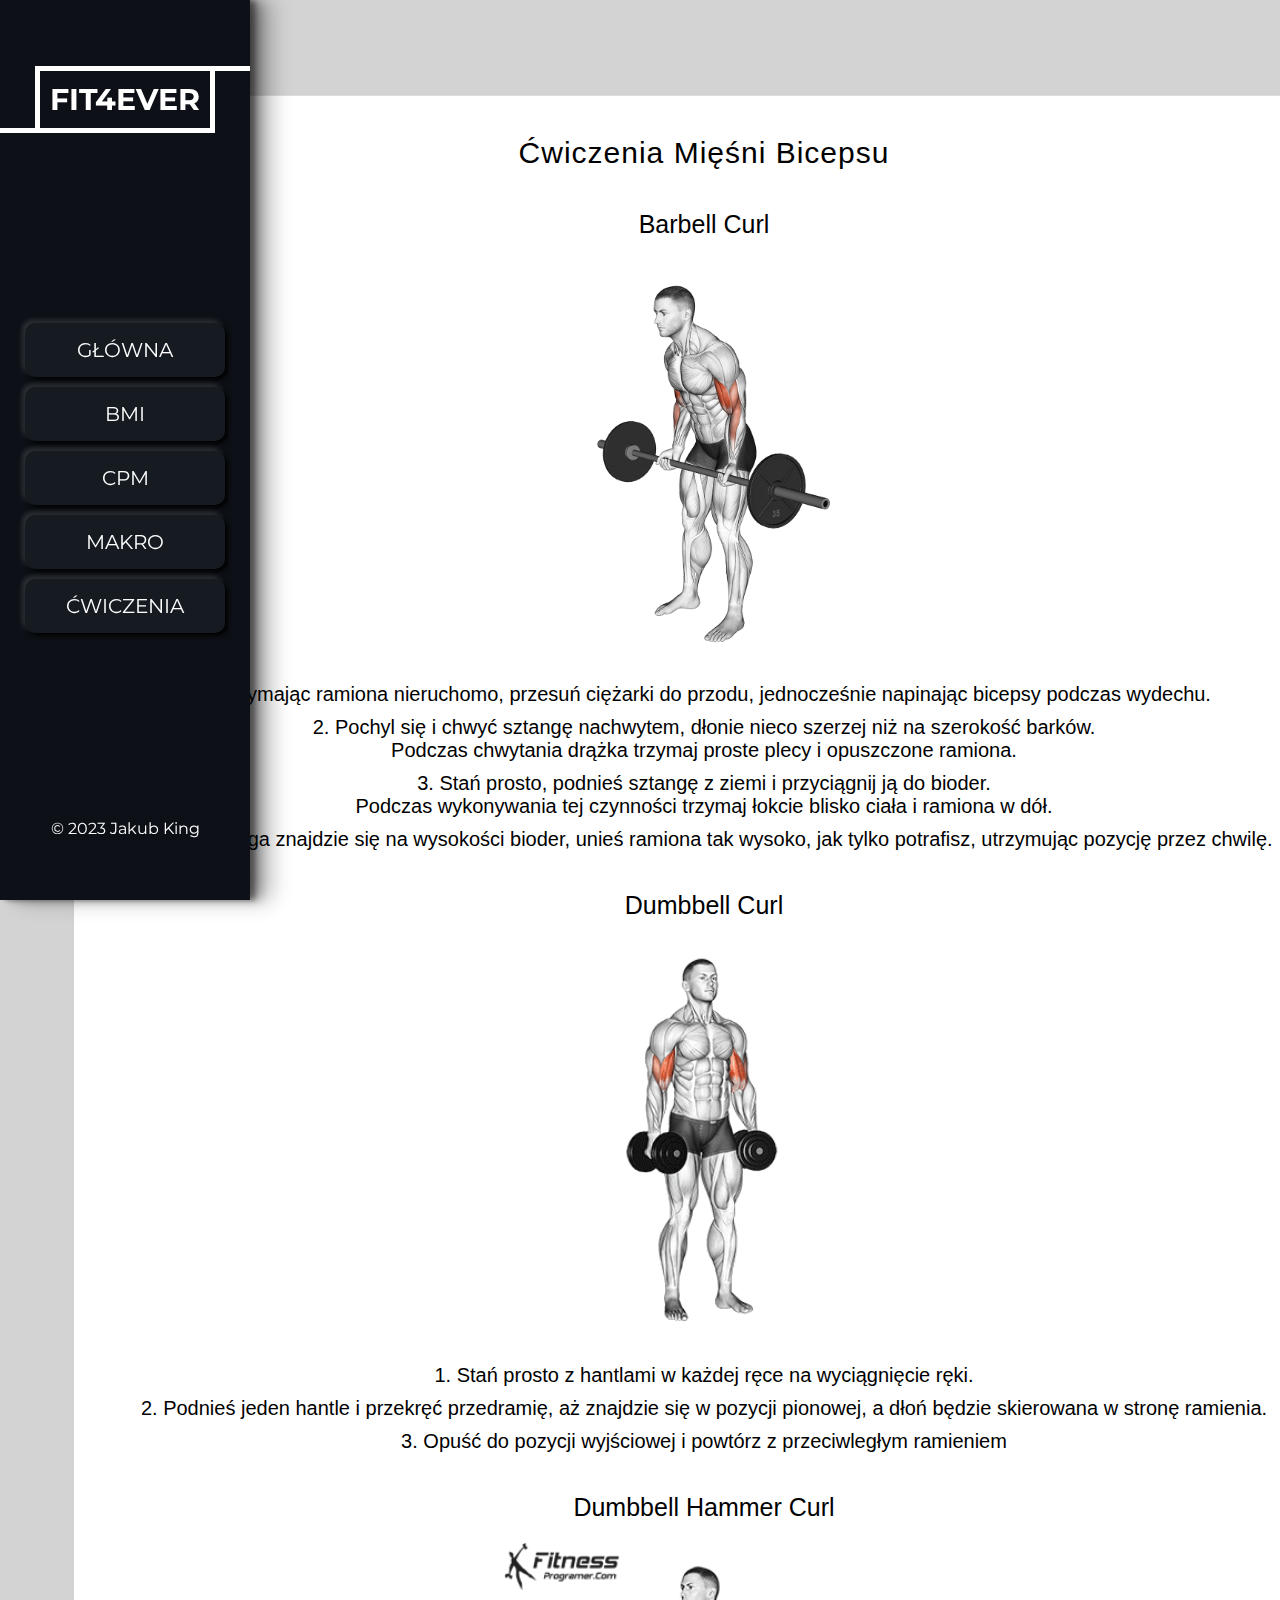
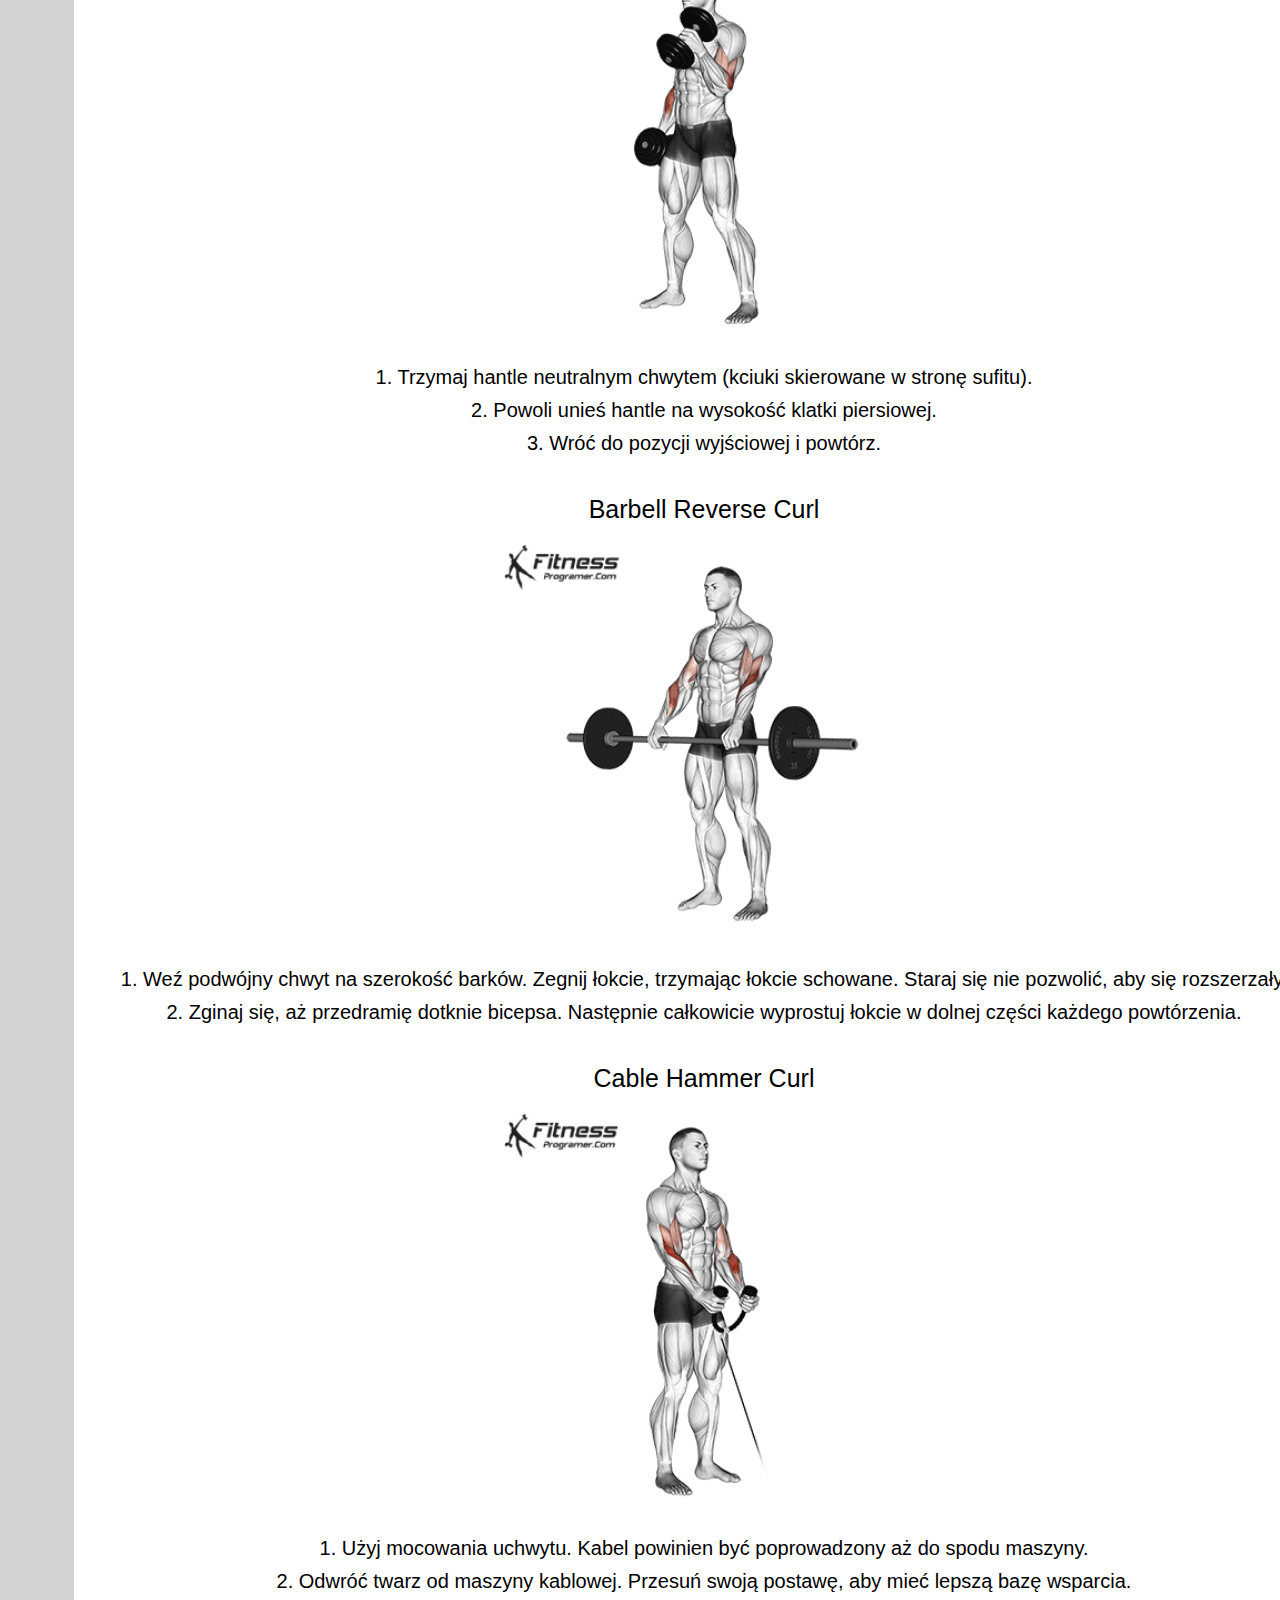
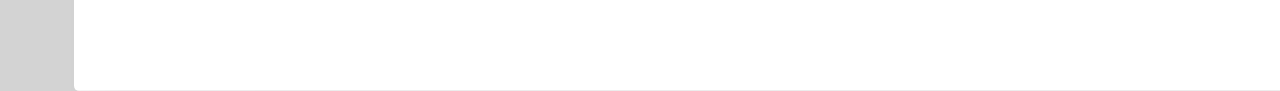
<file: Projekt Jakub King/Biceps.html>
<!DOCTYPE html>
<html lang="en" dir="ltr">
  <head>
    <meta charset="utf-8">
    <title></title>
    <link rel="stylesheet" href="navigation.css">
    <link rel="stylesheet" href="traps.css">
  </head>
  <body>
    <nav class="navigation">
        <h1>
            Fit4Ever
            <div></div>
            <div></div>
        </h1>
        <ul>
          <li><a href="index.html">Główna</a></li>
          <li><a href="bmi.html">Bmi</a></li>
          <li><a href="Kalorie.html">CPM</a></li>
          <li><a href="makro.html">Makro</a></li>
          <li><a href="bodyMap.html">Ćwiczenia</a></li>
        </ul>
        <p>&copy; 2023 Jakub King</p>
    </nav>
    <div class="container">
        <div class="row">
            <span id="title"> Ćwiczenia Mięśni Bicepsu</span>
        </div>
      <div class="blok_c">
        <div class="row">
          <span class="nazwa">Barbell Curl</span>
        </div>
        <div class="row">
          <div class="gif">
            <img src="foto/Biceps.gif" alt="https://www.google.com/url?sa=i&url=https%3A%2F%2Fwww.inspireusafoundation.org%2Fbarbell-cheat-curls%2F&psig=AOvVaw17oHrNV4hl9Wh2rarzKllO&ust=1694362500649000&source=images&cd=vfe&opi=89978449&ved=0CBAQjRxqFwoTCPiwmqn2nYEDFQAAAAAdAAAAABAT" >
          </div>
        </div>
        <div>
          <span class="nazwa_c">1. Trzymając ramiona nieruchomo, przesuń ciężarki do przodu, jednocześnie napinając bicepsy podczas wydechu.</span>
          <span class="nazwa_c">2. Pochyl się i chwyć sztangę nachwytem, ​​dłonie nieco szerzej niż na szerokość barków. <br>Podczas chwytania drążka trzymaj proste plecy i opuszczone ramiona.</span>
          <span class="nazwa_c">3. Stań prosto, podnieś sztangę z ziemi i przyciągnij ją do bioder.<br> Podczas wykonywania tej czynności trzymaj łokcie blisko ciała i ramiona w dół.</span>
          <span class="nazwa_c">4. Gdy sztanga znajdzie się na wysokości bioder, unieś ramiona tak wysoko, jak tylko potrafisz, utrzymując pozycję przez chwilę.</span>
        </div>
      </div>
      <div class="blok_c">
        <div class="row">
          <span class="nazwa">Dumbbell Curl</span>
        </div>
        <div class="row">
          <div class="gif">
            <img src="foto/Biceps1.gif" alt="https://www.google.com/url?sa=i&url=https%3A%2F%2Fnewlife.com.cy%2Fen%2Fdumbbell-curl%2F&psig=AOvVaw1eIrtbi1-bLKjYP7hPT1KZ&ust=1694362615513000&source=images&cd=vfe&opi=89978449&ved=0CBAQjRxqFwoTCLi8g-D2nYEDFQAAAAAdAAAAABAE" >
          </div>
        </div>
        <div>
          <span class="nazwa_c">1. Stań prosto z hantlami w każdej ręce na wyciągnięcie ręki.</span>
          <span class="nazwa_c">2. Podnieś jeden hantle i przekręć przedramię, aż znajdzie się w pozycji pionowej, a dłoń będzie skierowana w stronę ramienia.</span>
          <span class="nazwa_c">3. Opuść do pozycji wyjściowej i powtórz z przeciwległym ramieniem</span>
        </div>
      </div>
      <div class="blok_c">
        <div class="row">
          <span class="nazwa">Dumbbell Hammer Curl</span>
        </div>
        <div class="row">
          <div class="gif">
            <img src="foto/Biceps2.gif" alt="https://www.google.com/url?sa=i&url=https%3A%2F%2Ffitnessprogramer.com%2Fexercise%2Fhammer-curl%2F&psig=AOvVaw19iEzK0RgMzimoHMbFsmRT&ust=1694362682933000&source=images&cd=vfe&opi=89978449&ved=0CBAQjRxqFwoTCIj2koD3nYEDFQAAAAAdAAAAABAE" >
          </div>
        </div>
        <div>
          <span class="nazwa_c">1. Trzymaj hantle neutralnym chwytem (kciuki skierowane w stronę sufitu).</span>
          <span class="nazwa_c">2. Powoli unieś hantle na wysokość klatki piersiowej.</span>
          <span class="nazwa_c">3. Wróć do pozycji wyjściowej i powtórz.</span>
        </div>
      </div>
      <div class="blok_c">
        <div class="row">
          <span class="nazwa">Barbell Reverse Curl</span>
        </div>
        <div class="row">
          <div class="gif">
            <img src="foto/Biceps3.gif" alt="https://www.google.com/url?sa=i&url=https%3A%2F%2Ffitnessprogramer.com%2Fexercise%2Fbarbell-reverse-curl%2F&psig=AOvVaw3f3cQe5smBp9_vAjhtJozm&ust=1694362744070000&source=images&cd=vfe&opi=89978449&ved=0CBAQjRxqFwoTCKCVrJ33nYEDFQAAAAAdAAAAABAE" >
          </div>
        </div>
        <div>
          <span class="nazwa_c">1. Weź podwójny chwyt na szerokość barków. Zegnij łokcie, trzymając łokcie schowane. Staraj się nie pozwolić, aby się rozszerzały.</span>
          <span class="nazwa_c">2. Zginaj się, aż przedramię dotknie bicepsa. Następnie całkowicie wyprostuj łokcie w dolnej części każdego powtórzenia.</span>
        </div>
      </div>
      <div class="blok_c">
        <div class="row">
          <span class="nazwa">Cable Hammer Curl</span>
        </div>
        <div class="row">
          <div class="gif">
            <img src="foto/Biceps4.gif" alt="https://www.google.com/url?sa=i&url=https%3A%2F%2Ffitnessprogramer.com%2Fexercise%2Fcable-rope-hammer-curl%2F&psig=AOvVaw15xgnph1z2ixLrn_63W-qN&ust=1694362784031000&source=images&cd=vfe&opi=89978449&ved=0CBAQjRxqFwoTCPDes7D3nYEDFQAAAAAdAAAAABAE" >
          </div>
        </div>
        <div>
          <span class="nazwa_c">1. Użyj mocowania uchwytu. Kabel powinien być poprowadzony aż do spodu maszyny.</span>
          <span class="nazwa_c">2. Odwróć twarz od maszyny kablowej. Przesuń swoją postawę, aby mieć lepszą bazę wsparcia.</span
          <span class="nazwa_c">3. Użyj neutralnego chwytu, kciuk skierowany w górę, mały palec w dół). Zegnij łokieć i wyprostuj.</span>
        </div>
      </div>
    </div>
    <!-- partial -->
  </body>
</html>
</file>
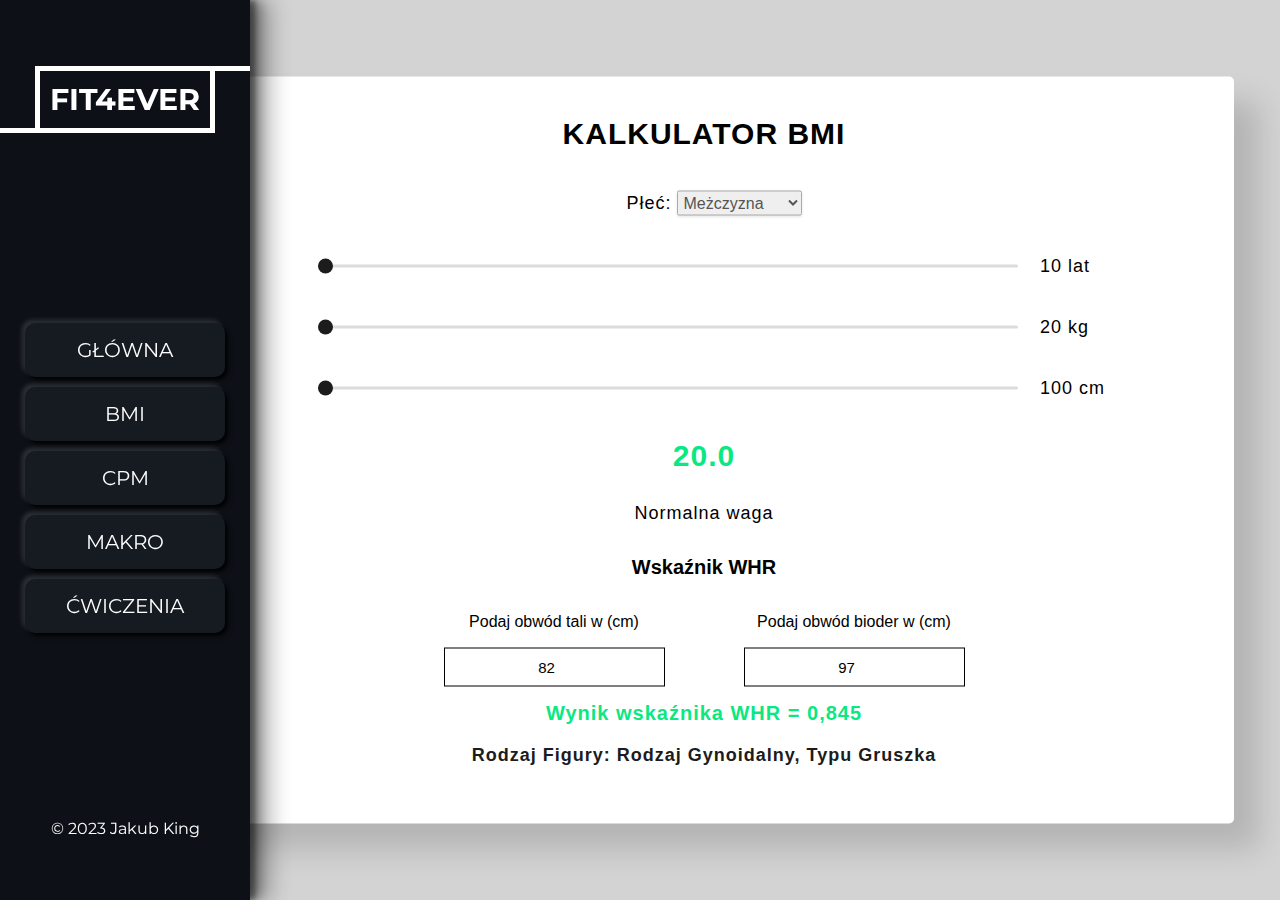
<file: Projekt Jakub King/bmi.html>
<!DOCTYPE html>
<html lang="en" dir="ltr">
  <head>
    <meta charset="utf-8">
    <title></title>
    <link rel="stylesheet" href="navigation.css">
    <link rel="stylesheet" href="bmi.css">
  </head>
  <body>
    <nav class="navigation">
        <h1>
            Fit4Ever
            <div></div>
            <div></div>
        </h1>
        <ul>
          <li><a href="index.html">Główna</a></li>
          <li><a href="bmi.html">Bmi</a></li>
          <li><a href="Kalorie.html">CPM</a></li>
          <li><a href="makro.html">Makro</a></li>
          <li><a href="bodyMap.html">Ćwiczenia</a></li>
        </ul>
        <p>&copy; 2023 Jakub King</p>
    </nav>
    <div class="container">
            <div class="row">
                <span id="title"> KALKULATOR BMI</span>
            </div>
            <div class="row">
              <span id="plec">Płeć:</span>
                <select class="select-plec" id="plec_select">
                  <option value="M">Meżczyzna</option>
                  <option value="F">Kobieta</option>
                </select>
            </div>
            <div class="row">
                <input type="range" min="10" max="100" value="10" id="lat">
                <span id="lat-val">10 lat</span>
            </div>
            <div class="row">
                <input type="range" min="20" max="200" value="20" id="weight">
                <span id="weight-val">20 kg</span>
            </div>
            <div class="row">
                <input type="range" min="100" max="250" value="100" id="height">
                <span id="height-val">100 cm</span>
            </div>
            <p id="result">20.0</p>
            <p id="category">Normalna waga</p>
            <div class="row1">
              <div class="box-text">
                Wskaźnik WHR
              </div>
            </div>
            <div class="row1">
              <div class="box-kalorie1">
                Podaj obwód tali w (cm)
              </div>
              <div class="box-posilki1">
                Podaj obwód bioder w (cm)
              </div>
            </div>
            <div class="row1">
              <div class="box-talia">
                <input type="number" id="talia" name="talia" value="82">
              </div>
              <div class="box-biodra">
                <input type="number" id="biodra"name="biodra" value="97">
              </div>
            </div>
            <p id="result1">Wynik wskaźnika WHR = 0,845</p>
            <p id="category1">Rodzaj Figury: Rodzaj Gynoidalny, Typu Gruszka</p>
        </div>
    <!-- partial -->
      <script  src="js/bmi.js"></script>
  </body>
</html>
</file>
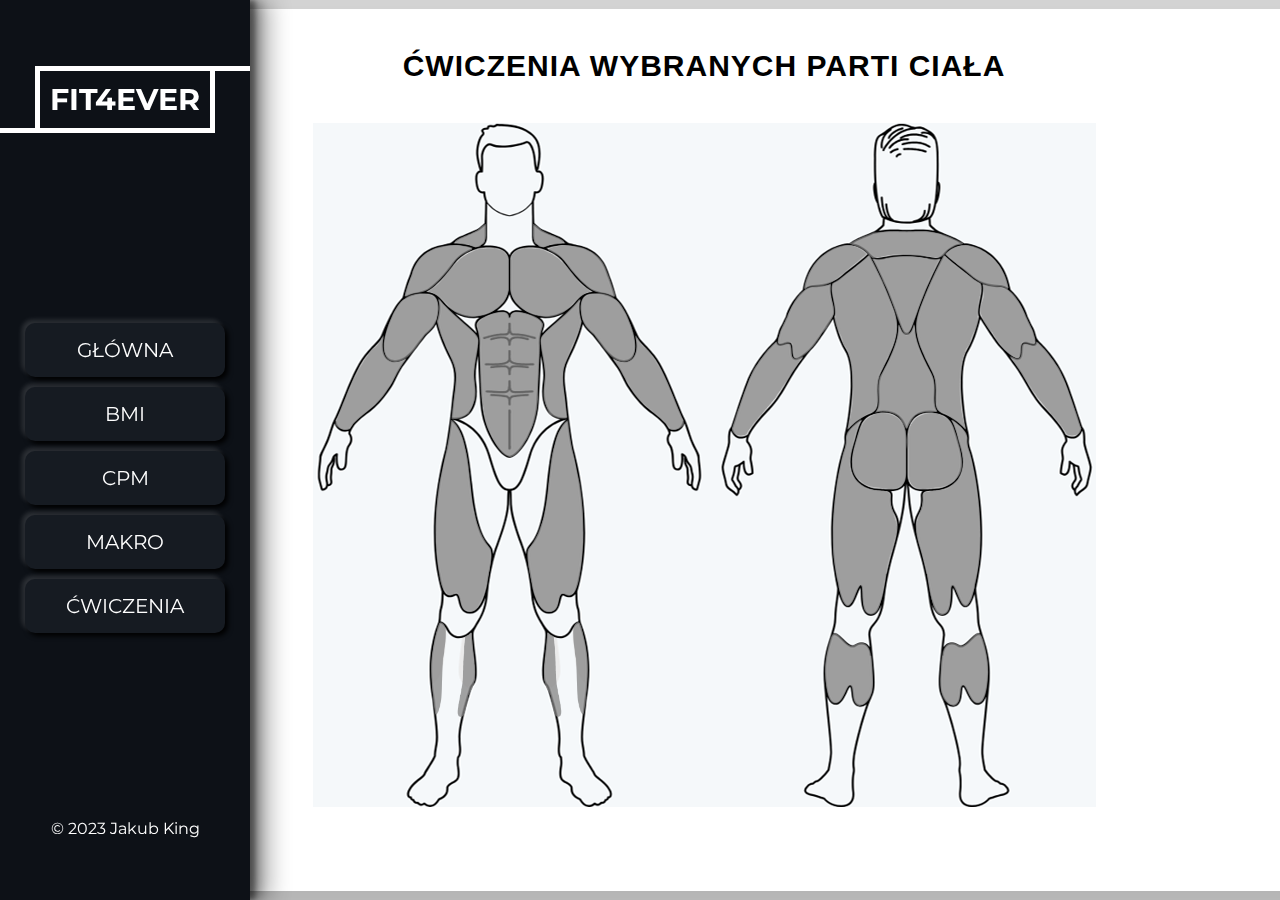
<file: Projekt Jakub King/bodyMap.html>
<!DOCTYPE html>
<html lang="en" dir="ltr">
  <head>
    <meta charset="utf-8">
    <title></title>
    <link rel="stylesheet" href="navigation.css">
    <link rel="stylesheet" href="bodymap.css">
  </head>
  <body>
    <nav class="navigation">
        <h1>
            Fit4Ever
            <div></div>
            <div></div>
        </h1>
        <ul>
          <li><a href="index.html">Główna</a></li>
          <li><a href="bmi.html">Bmi</a></li>
          <li><a href="Kalorie.html">CPM</a></li>
          <li><a href="makro.html">Makro</a></li>
          <li><a href="bodyMap.html">Ćwiczenia</a></li>
        </ul>
        <p>&copy; 2023 Jakub King</p>
    </nav>
    <div class="container">
            <div class="row">
                <span id="title">ĆWICZENIA WYBRANYCH PARTI CIAŁA</span>
            </div>
            <div class="row">
              <div class="">
                <img src="p0.png" class="p1" alt="" >
                  <a href="Traps.html"><img src="p2.png" class="p2" alt="" ></a>
                  <a href="Kalorie.html"><img src="p3.png" class="p3" alt="" ></a>
                  <a href="Shoulders.html"><img src="p4.png" class="p4" alt="" ></a>
                  <a href="Kalorie.html"><img src="p5.png" class="p5" alt="" ></a>
                  <a href="Kalorie.html"><img src="p6.png" class="p6" alt="" ></a>
                  <a href="Kalorie.html"><img src="p7.png" class="p7" alt="" ></a>
                  <a href="Forearms.html"><img src="p8.png" class="p8" alt="" ></a>
                  <a href="Kalorie.html"><img src="p9.png" class="p9" alt="" ></a>
                  <a href="Kalorie.html"><img src="p10.png" class="p10" alt="" ></a>
                  <a href="Kalorie.html"><img src="p11.png" class="p11" alt="" ></a>

                  <a href="Traps.html"><img src="l1.png" class="l1" alt="" ></a>
                  <a href="Shoulders.html"><img src="l2.png" class="l2" alt="" ></a>
                  <a href="Chest.html"><img src="l3.png" class="l3" alt="" ></a>
                  <a href="Biceps.html"><img src="l4.png" class="l4" alt="" ></a>
                  <a href="Forearms.html"><img src="l5.png" class="l5" alt="" ></a>
                  <a href="Kalorie.html"><img src="l6.png" class="l6" alt="" ></a>
                  <a href="Kalorie.html"><img src="l7.png" class="l7" alt="" ></a>
                  <a href="Kalorie.html"><img src="l8.png" class="l8" alt="" ></a>
                  <a href="Kalorie.html"><img src="l9.png" class="l9" alt="" ></a>
              </div>
            </div>
    </div>
    <!-- partial -->
  </body>
</html>
</file>
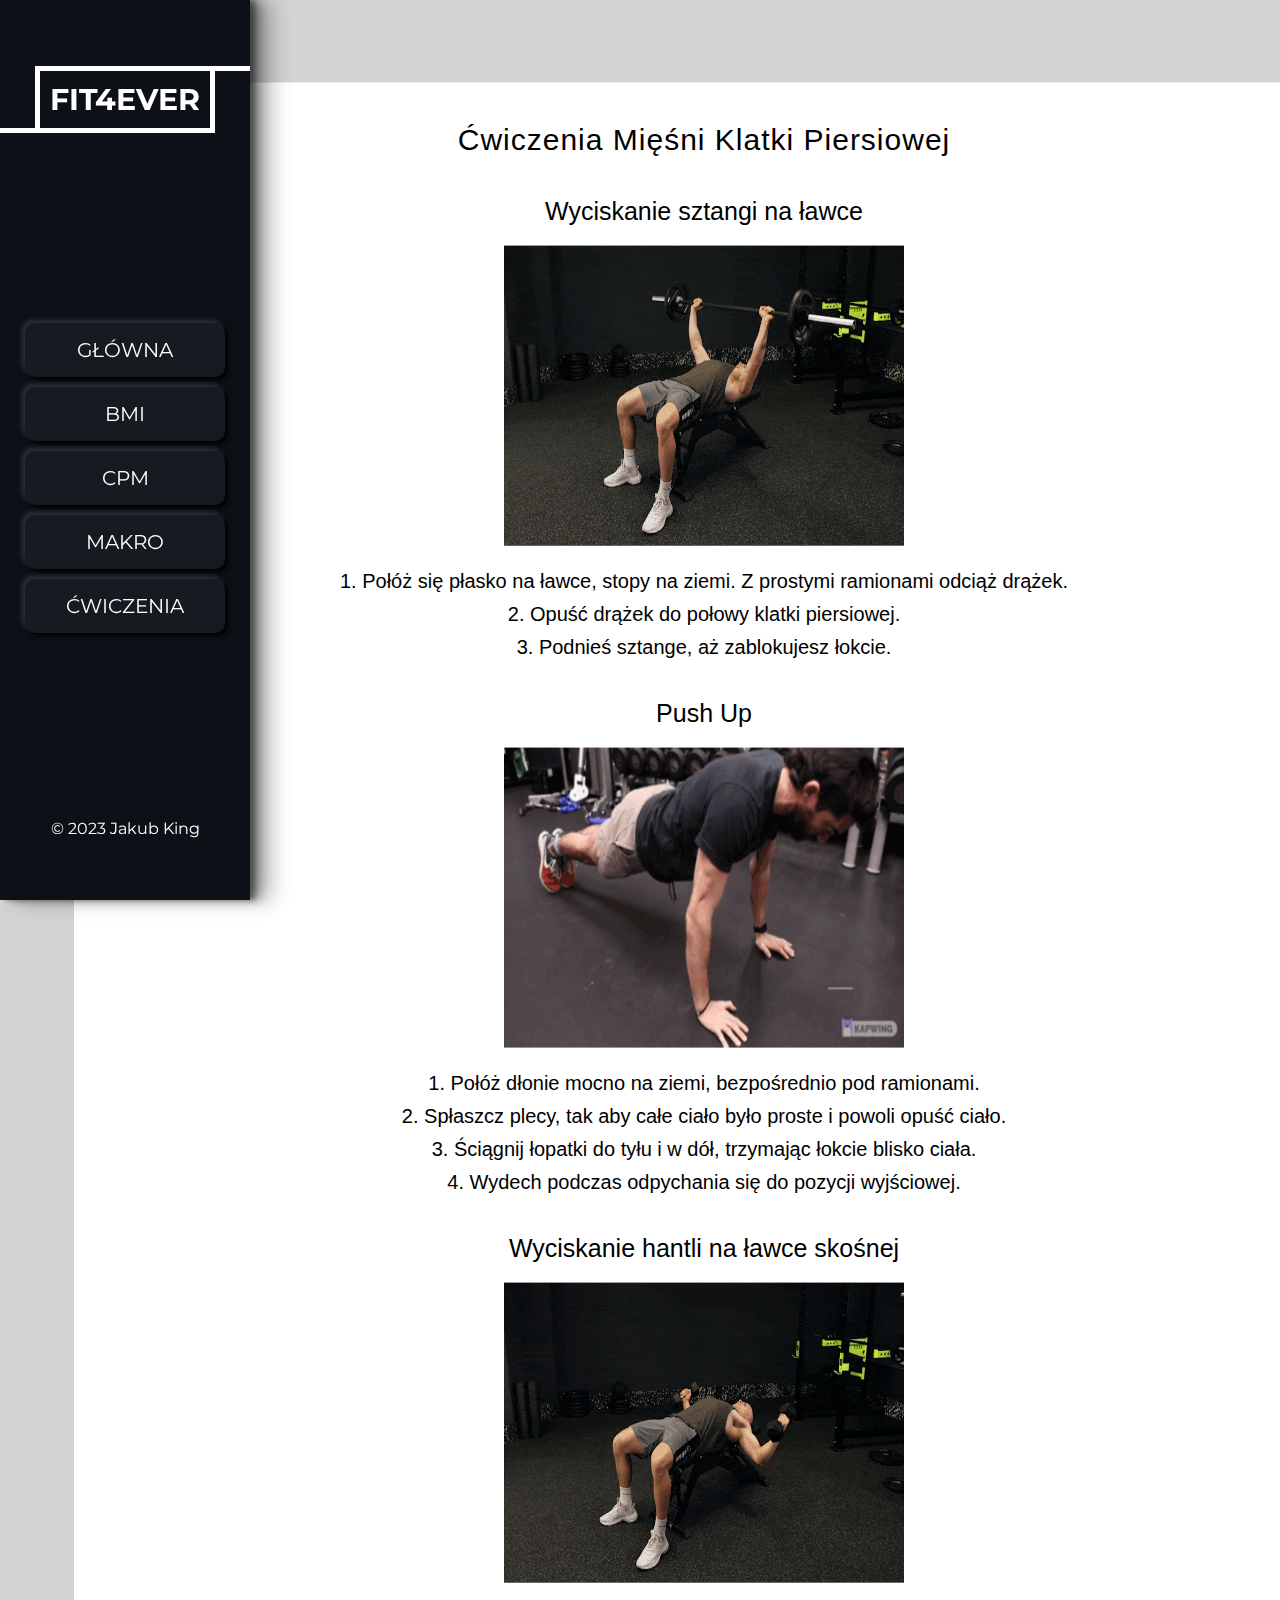
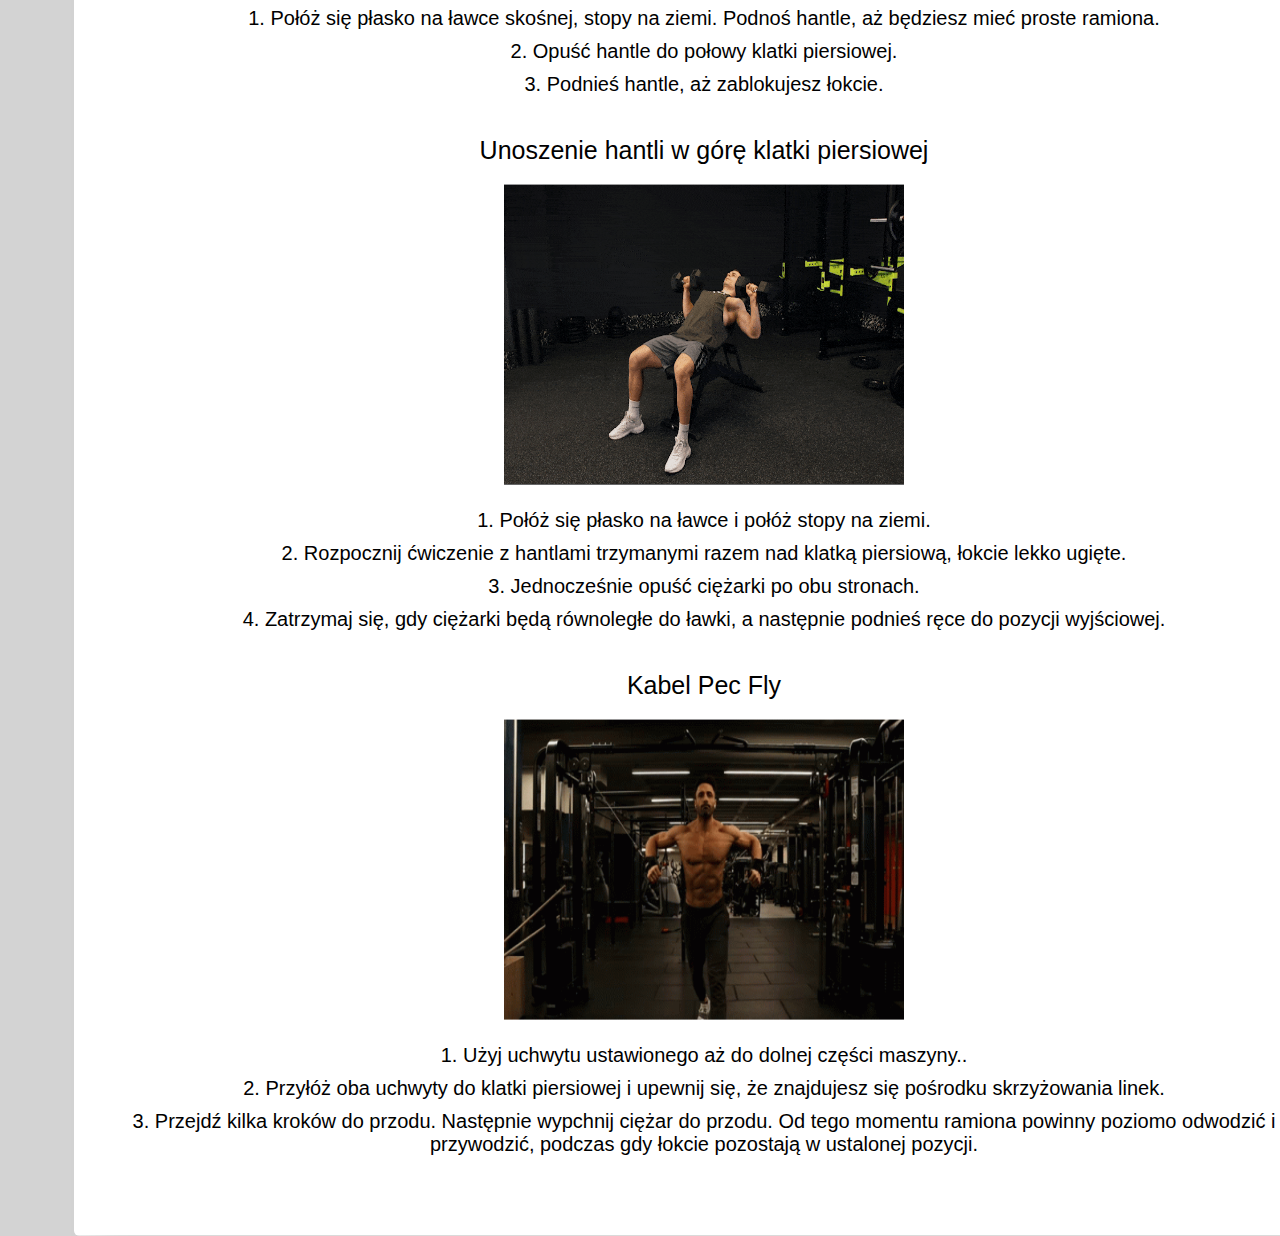
<file: Projekt Jakub King/Chest.html>
<!DOCTYPE html>
<html lang="en" dir="ltr">
  <head>
    <meta charset="utf-8">
    <title></title>
    <link rel="stylesheet" href="navigation.css">
    <link rel="stylesheet" href="traps.css">
  </head>
  <body>
    <nav class="navigation">
        <h1>
            Fit4Ever
            <div></div>
            <div></div>
        </h1>
        <ul>
          <li><a href="index.html">Główna</a></li>
          <li><a href="bmi.html">Bmi</a></li>
          <li><a href="Kalorie.html">CPM</a></li>
          <li><a href="makro.html">Makro</a></li>
          <li><a href="bodyMap.html">Ćwiczenia</a></li>
        </ul>
        <p>&copy; 2023 Jakub King</p>
    </nav>
    <div class="container">
        <div class="row">
            <span id="title"> Ćwiczenia Mięśni Klatki Piersiowej</span>
        </div>
      <div class="blok_c">
        <div class="row">
          <span class="nazwa">Wyciskanie sztangi na ławce</span>
        </div>
        <div class="row">
          <div class="gif1">
            <img src="foto/chest.gif" alt="https://www.google.com/url?sa=i&url=https%3A%2F%2Fgymbeam.pl%2Fblog%2F7-najlepszych-cwiczen-na-klatke-piersiowa%2F&psig=AOvVaw0S2hjgzJdubTcQQgaxKrv-&ust=1694359830363000&source=images&cd=vfe&opi=89978449&ved=0CBAQjRxqFwoTCOj2hLDsnYEDFQAAAAAdAAAAABAJ" >
          </div>
        </div>
        <div>
          <span class="nazwa_c">1. Połóż się płasko na ławce, stopy na ziemi. Z prostymi ramionami odciąż drążek.</span>
          <span class="nazwa_c">2. Opuść drążek do połowy klatki piersiowej.</span>
          <span class="nazwa_c">3. Podnieś sztange, aż zablokujesz łokcie.</span>
          </div>
      </div>
      <div class="blok_c">
        <div class="row">
          <span class="nazwa">Push Up</span>
        </div>
        <div class="row">
          <div class="gif1">
            <img src="foto/chest1.gif" alt="https://www.google.com/url?sa=i&url=https%3A%2F%2Ftenor.com%2Fview%2Fpushups-gif-25615135&psig=AOvVaw11U-sIG9gaDoVjMiaTPNxv&ust=1694359968639000&source=images&cd=vfe&opi=89978449&ved=0CBAQjRxqFwoTCMjqp7vtnYEDFQAAAAAdAAAAABAE" >
          </div>
        </div>
        <div>
          <span class="nazwa_c">1. Połóż dłonie mocno na ziemi, bezpośrednio pod ramionami.</span>
          <span class="nazwa_c">2. Spłaszcz plecy, tak aby całe ciało było proste i powoli opuść ciało.</span>
          <span class="nazwa_c">3. Ściągnij łopatki do tyłu i w dół, trzymając łokcie blisko ciała.</span>
          <span class="nazwa_c">4. Wydech podczas odpychania się do pozycji wyjściowej.</span>
        </div>
      </div>
      <div class="blok_c">
        <div class="row">
          <span class="nazwa">Wyciskanie hantli na ławce skośnej</span>
        </div>
        <div class="row">
          <div class="gif1">
            <img src="foto/chest2.gif" alt="https://www.google.com/url?sa=i&url=https%3A%2F%2Fgymbeam.pl%2Fblog%2F7-najlepszych-cwiczen-na-klatke-piersiowa%2F&psig=AOvVaw0Stw43CL96igPsbkTr-LCS&ust=1694360141648000&source=images&cd=vfe&opi=89978449&ved=0CBAQjRxqFwoTCNCEu8TtnYEDFQAAAAAdAAAAABAE" >
          </div>
        </div>
        <div>
          <span class="nazwa_c">1. Połóż się płasko na ławce skośnej, stopy na ziemi. Podnoś hantle, aż będziesz mieć proste ramiona.</span>
          <span class="nazwa_c">2. Opuść hantle do połowy klatki piersiowej.</span>
          <span class="nazwa_c">3. Podnieś hantle, aż zablokujesz łokcie.</span>
        </div>
      </div>
      <div class="blok_c">
        <div class="row">
          <span class="nazwa">Unoszenie hantli w górę klatki piersiowej</span>
        </div>
        <div class="row">
          <div class="gif1">
            <img src="foto/chest3.gif" alt="https://www.google.com/url?sa=i&url=https%3A%2F%2Fgymbeam.pl%2Fblog%2F7-najlepszych-cwiczen-na-klatke-piersiowa%2F&psig=AOvVaw2nUwusvyWsrLTH7pc8vig-&ust=1694360278403000&source=images&cd=vfe&opi=89978449&ved=0CBAQjRxqFwoTCIjY3oXunYEDFQAAAAAdAAAAABAE" >
          </div>
        </div>
        <div>
          <span class="nazwa_c">1. Połóż się płasko na ławce i połóż stopy na ziemi.</span>
          <span class="nazwa_c">2. Rozpocznij ćwiczenie z hantlami trzymanymi razem nad klatką piersiową, łokcie lekko ugięte.</span>
          <span class="nazwa_c">3. Jednocześnie opuść ciężarki po obu stronach.</span>
          <span class="nazwa_c">4. Zatrzymaj się, gdy ciężarki będą równoległe do ławki, a następnie podnieś ręce do pozycji wyjściowej.</span>
        </div>
      </div>
      <div class="blok_c">
        <div class="row">
          <span class="nazwa">Kabel Pec Fly</span>
        </div>
        <div class="row">
          <div class="gif1">
            <img src="foto/chest4.gif" alt="https://www.google.com/url?sa=i&url=https%3A%2F%2Ftenor.com%2Fview%2Fcable-chest-fly-gif-27371623&psig=AOvVaw2bPJrLXWCMaVtsmDxRvjDa&ust=1694360366179000&source=images&cd=vfe&opi=89978449&ved=0CBAQjRxqFwoTCKCYxq_unYEDFQAAAAAdAAAAABAE" >
          </div>
        </div>
        <div>
          <span class="nazwa_c">1. Użyj uchwytu ustawionego aż do dolnej części maszyny..</span>
          <span class="nazwa_c">2. Przyłóż oba uchwyty do klatki piersiowej i upewnij się, że znajdujesz się pośrodku skrzyżowania linek.</span>
          <span class="nazwa_c">3. Przejdź kilka kroków do przodu. Następnie wypchnij ciężar do przodu. Od tego momentu ramiona powinny poziomo odwodzić i przywodzić, podczas gdy łokcie pozostają w ustalonej pozycji.</span>
        </div>
      </div>
    </div>
    <!-- partial -->
  </body>
</html>
</file>
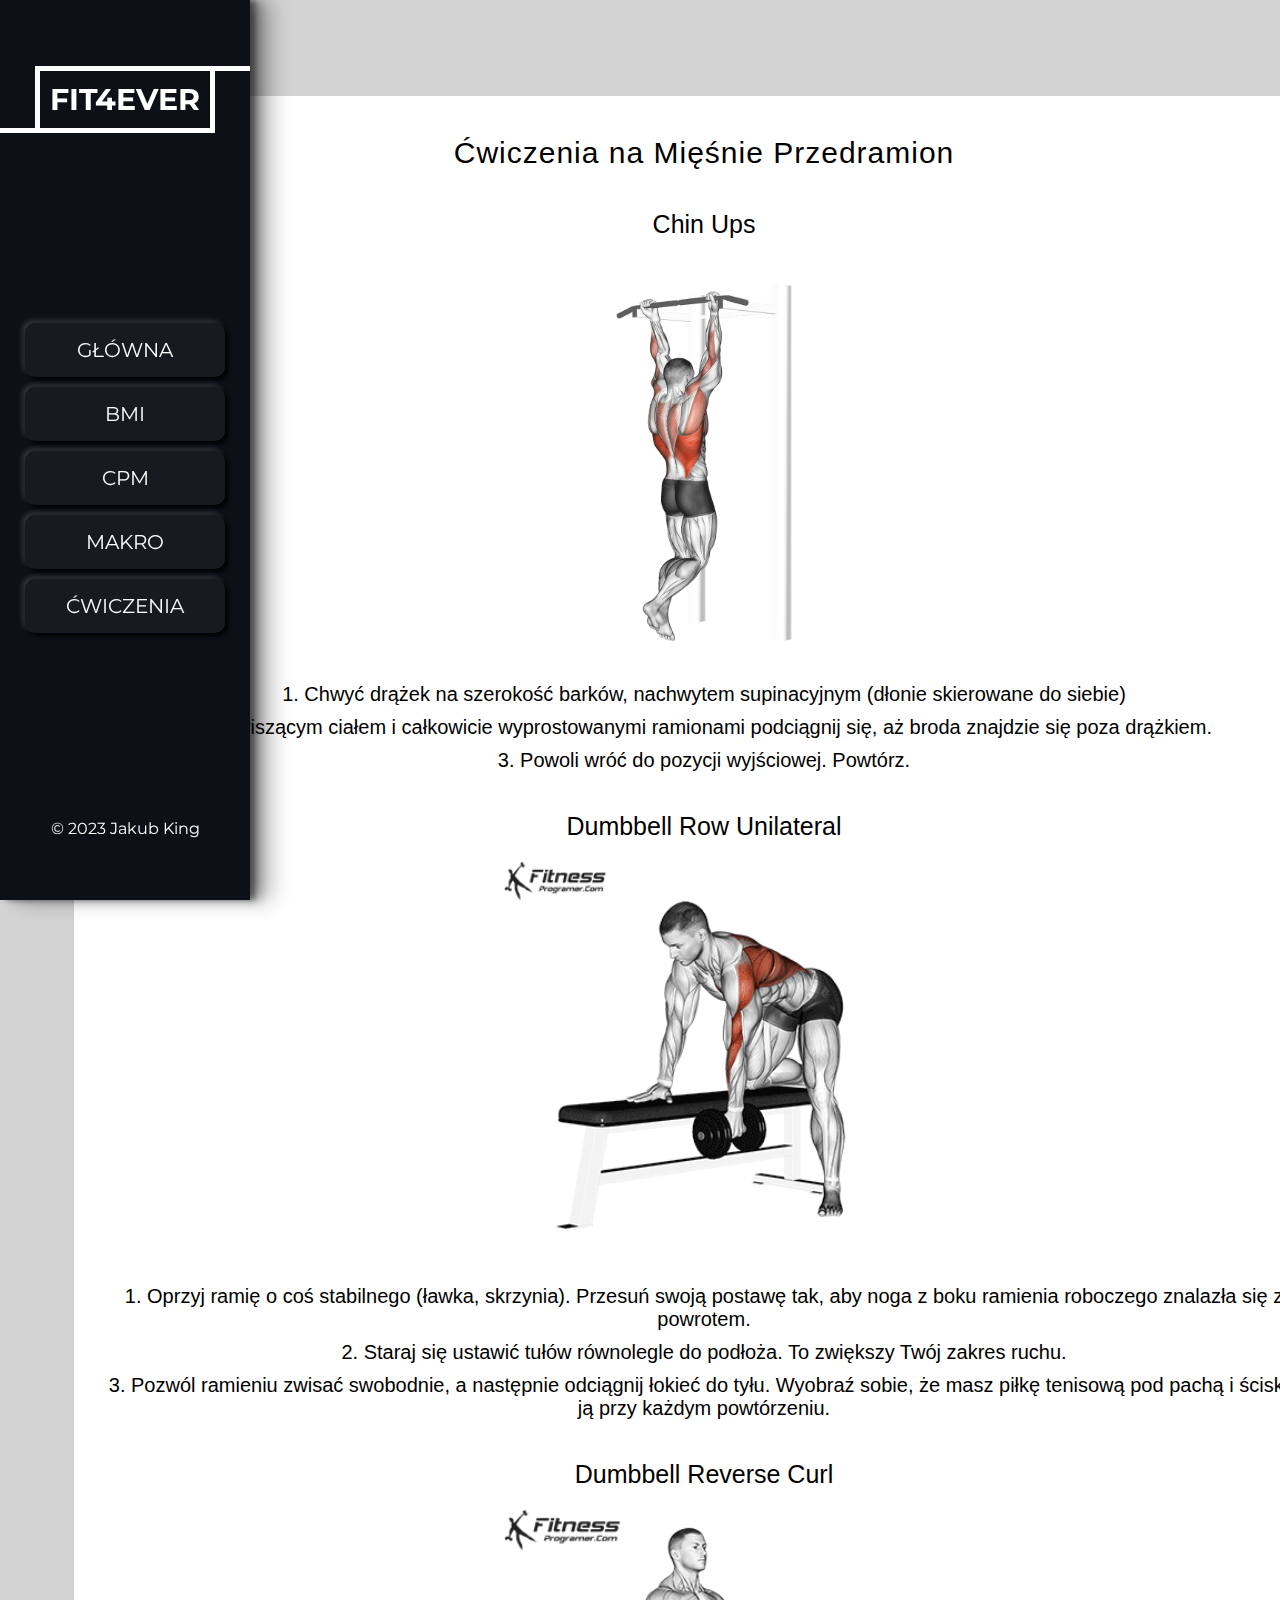
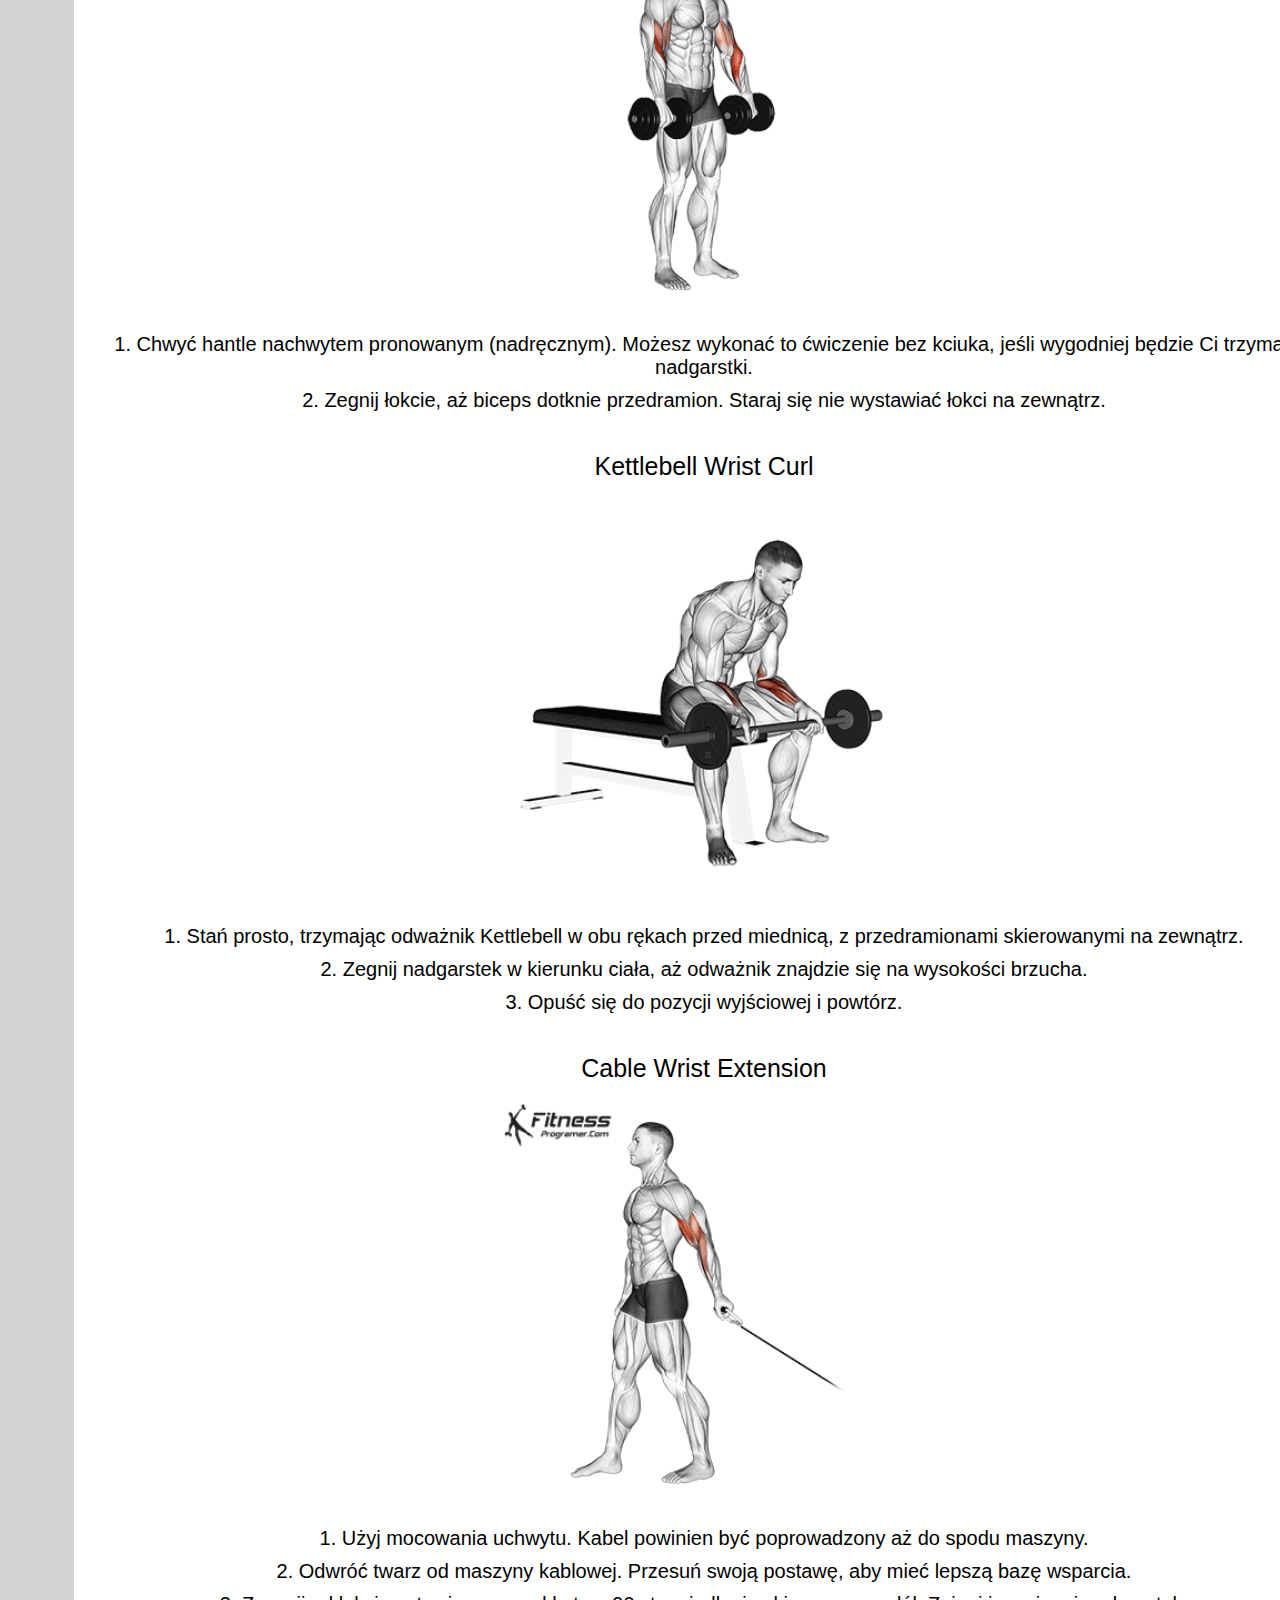
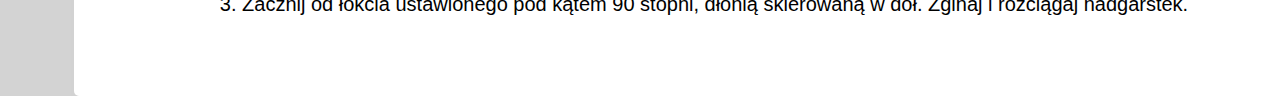
<file: Projekt Jakub King/Forearms.html>
<!DOCTYPE html>
<html lang="en" dir="ltr">
  <head>
    <meta charset="utf-8">
    <title></title>
    <link rel="stylesheet" href="navigation.css">
    <link rel="stylesheet" href="traps.css">
  </head>
  <body>
    <nav class="navigation">
        <h1>
            Fit4Ever
            <div></div>
            <div></div>
        </h1>
        <ul>
          <li><a href="index.html">Główna</a></li>
          <li><a href="bmi.html">Bmi</a></li>
          <li><a href="Kalorie.html">CPM</a></li>
          <li><a href="makro.html">Makro</a></li>
          <li><a href="bodyMap.html">Ćwiczenia</a></li>
        </ul>
        <p>&copy; 2023 Jakub King</p>
    </nav>
    <div class="container">
        <div class="row">
            <span id="title"> Ćwiczenia na Mięśnie Przedramion</span>
        </div>
      <div class="blok_c">
        <div class="row">
          <span class="nazwa">Chin Ups</span>
        </div>
        <div class="row">
          <div class="gif">
            <img src="foto/Forearms.gif" alt="https://www.google.com/url?sa=i&url=https%3A%2F%2Fwww.inspireusafoundation.org%2Fchin-ups%2F&psig=AOvVaw1p0yCmKXADgJP9QO20fcdc&ust=1694363319430000&source=images&cd=vfe&opi=89978449&ved=0CBAQjRxqFwoTCOi_y6_5nYEDFQAAAAAdAAAAABAJ" >
          </div>
        </div>
        <div>
          <span class="nazwa_c">1. Chwyć drążek na szerokość barków, nachwytem supinacyjnym (dłonie skierowane do siebie)</span>
          <span class="nazwa_c">2. Z wiszącym ciałem i całkowicie wyprostowanymi ramionami podciągnij się, aż broda znajdzie się poza drążkiem.</span>
          <span class="nazwa_c">3. Powoli wróć do pozycji wyjściowej. Powtórz.</span>
        </div>
      </div>
      <div class="blok_c">
        <div class="row">
          <span class="nazwa">Dumbbell Row Unilateral</span>
        </div>
        <div class="row">
          <div class="gif">
            <img src="foto/Forearms1.gif" alt="https://www.google.com/url?sa=i&url=https%3A%2F%2Ffitnessprogramer.com%2Fexercise%2Fdumbbell-row%2F&psig=AOvVaw3ALAHACW_eGTyNnSkffOJk&ust=1694363373436000&source=images&cd=vfe&opi=89978449&ved=0CBAQjRxqFwoTCIifvMn5nYEDFQAAAAAdAAAAABAE" >
          </div>
        </div>
        <div>
          <span class="nazwa_c">1. Oprzyj ramię o coś stabilnego (ławka, skrzynia). Przesuń swoją postawę tak, aby noga z boku ramienia roboczego znalazła się z powrotem.</span>
          <span class="nazwa_c">2. Staraj się ustawić tułów równolegle do podłoża. To zwiększy Twój zakres ruchu.</span>
          <span class="nazwa_c">3. Pozwól ramieniu zwisać swobodnie, a następnie odciągnij łokieć do tyłu. Wyobraź sobie, że masz piłkę tenisową pod pachą i ściskaj ją przy każdym powtórzeniu.</span>
        </div>
      </div>
      <div class="blok_c">
        <div class="row">
          <span class="nazwa">Dumbbell Reverse Curl</span>
        </div>
        <div class="row">
          <div class="gif">
            <img src="foto/Forearms2.gif" alt="https://www.google.com/url?sa=i&url=https%3A%2F%2Ffitnessprogramer.com%2Fexercise%2Fdumbbell-reverse-curl%2F&psig=AOvVaw2QGakwDUspMm78s5l1kv8A&ust=1694363408788000&source=images&cd=vfe&opi=89978449&ved=0CBAQjRxqFwoTCMiSotr5nYEDFQAAAAAdAAAAABAE" >
          </div>
        </div>
        <div>
          <span class="nazwa_c">1. Chwyć hantle nachwytem pronowanym (nadręcznym). Możesz wykonać to ćwiczenie bez kciuka, jeśli wygodniej będzie Ci trzymać nadgarstki.</span>
          <span class="nazwa_c">2. Zegnij łokcie, aż biceps dotknie przedramion. Staraj się nie wystawiać łokci na zewnątrz.</span>
        </div>
      </div>
      <div class="blok_c">
        <div class="row">
          <span class="nazwa">Kettlebell Wrist Curl</span>
        </div>
        <div class="row">
          <div class="gif">
            <img src="foto/Forearms3.gif" alt="https://www.google.com/url?sa=i&url=https%3A%2F%2Fnewlife.com.cy%2Fen%2Fseated-barbell-wrist-curl%2F&psig=AOvVaw10gMZj5TD6tiP43ILKPPN5&ust=1694363484520000&source=images&cd=vfe&opi=89978449&ved=0CBAQjRxqFwoTCJictf75nYEDFQAAAAAdAAAAABAE" >
          </div>
        </div>
        <div>
          <span class="nazwa_c">1. Stań prosto, trzymając odważnik Kettlebell w obu rękach przed miednicą, z przedramionami skierowanymi na zewnątrz.</span>
          <span class="nazwa_c">2. Zegnij nadgarstek w kierunku ciała, aż odważnik znajdzie się na wysokości brzucha.</span>
          <span class="nazwa_c">3. Opuść się do pozycji wyjściowej i powtórz.</span>
        </div>
      </div>
      <div class="blok_c">
        <div class="row">
          <span class="nazwa">Cable Wrist Extension</span>
        </div>
        <div class="row">
          <div class="gif">
            <img src="foto/Forearms4.gif" alt="https://www.google.com/url?sa=i&url=https%3A%2F%2Ffitnessprogramer.com%2Fexercise%2Fone-arm-cable-curl%2F&psig=AOvVaw1tLa3fnzhduYKoYSaK0wbh&ust=1694363535519000&source=images&cd=vfe&opi=89978449&ved=0CBAQjRxqFwoTCOCf4Zb6nYEDFQAAAAAdAAAAABBr" >
          </div>
        </div>
        <div>
          <span class="nazwa_c">1. Użyj mocowania uchwytu. Kabel powinien być poprowadzony aż do spodu maszyny.</span>
          <span class="nazwa_c">2. Odwróć twarz od maszyny kablowej. Przesuń swoją postawę, aby mieć lepszą bazę wsparcia.</span>
          <span class="nazwa_c">3. Zacznij od łokcia ustawionego pod kątem 90 stopni, dłonią skierowaną w dół. Zginaj i rozciągaj nadgarstek.</span>
        </div>
      </div>
    </div>
    <!-- partial -->
  </body>
</html>
</file>
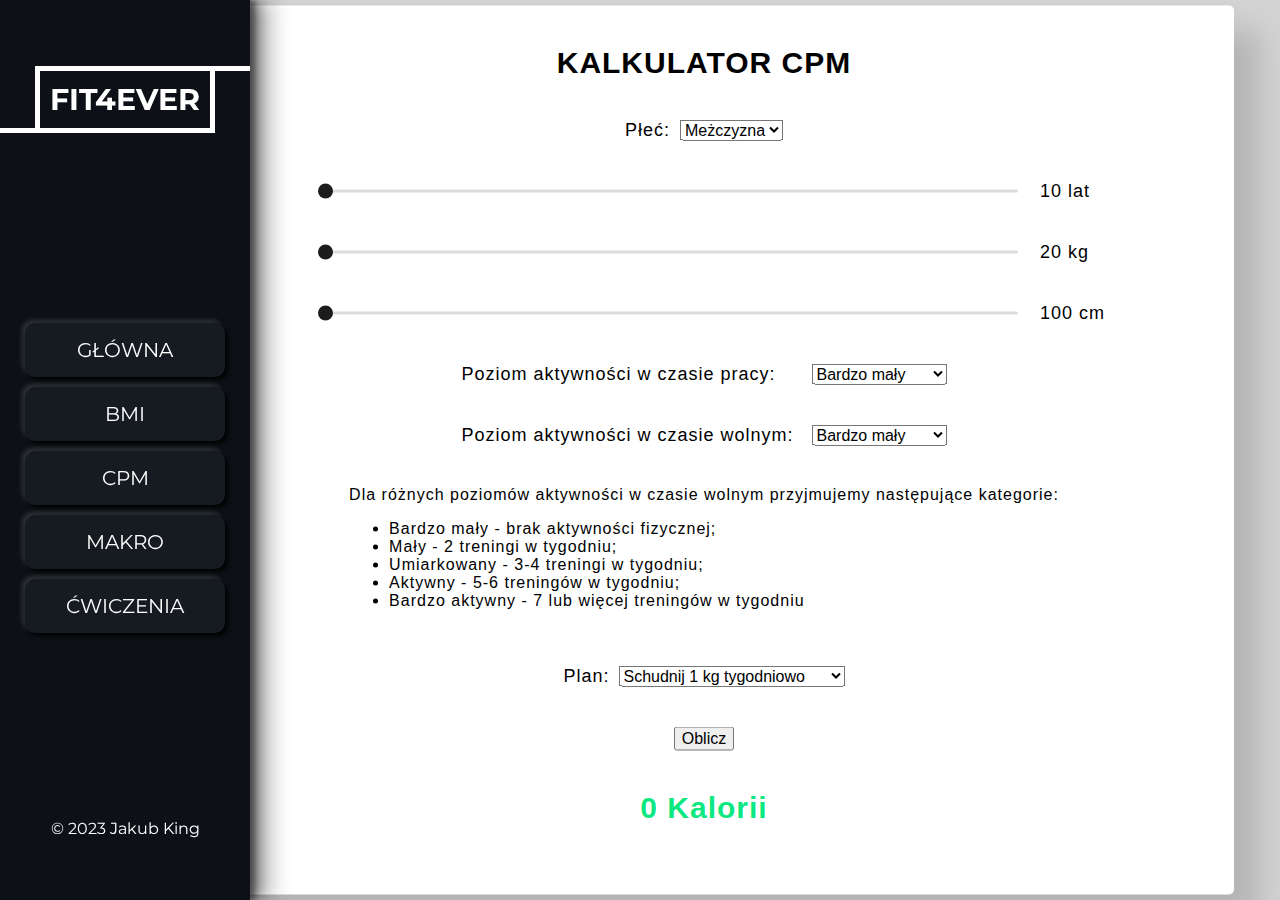
<file: Projekt Jakub King/Kalorie.html>
<!DOCTYPE html>
<html lang="en" dir="ltr">
  <head>
    <meta charset="utf-8">
    <title></title>
    <link rel="stylesheet" href="navigation.css">
    <link rel="stylesheet" href="Kalorie.css">
  </head>
  <body>
    <nav class="navigation">
        <h1>
            Fit4Ever
            <div></div>
            <div></div>
        </h1>
        <ul>
          <li><a href="index.html">Główna</a></li>
          <li><a href="bmi.html">Bmi</a></li>
          <li><a href="Kalorie.html">CPM</a></li>
          <li><a href="makro.html">Makro</a></li>
          <li><a href="bodyMap.html">Ćwiczenia</a></li>
        </ul>
        <p>&copy; 2023 Jakub King</p>
    </nav>
    <div class="container">
            <div class="row">
                <span id="title"> KALKULATOR CPM </span>
            </div>
            <div class="row">
              <span id="plec">Płeć:</span>
                <select class="select-plec" id="plec_select">
                  <option value="M">Meżczyzna</option>
                  <option value="K">Kobieta</option>
                </select>
            </div>
            <div class="row">
                <input type="range" min="10" max="100" value="10" id="lat">
                <span id="lat-val">10 lat</span>
            </div>
            <div class="row">
                <input type="range" min="20" max="200" value="20" id="weight">
                <span id="weight-val">20 kg</span>
            </div>
            <div class="row">
                <input type="range" min="100" max="250" value="100" id="height">
                <span id="height-val">100 cm</span>
            </div>
            <div class="row">
              <span id="activ">Poziom aktywności w czasie pracy:</span>
                <select class="select-activ1" id="activ_select1">
                  <option value="0">Bardzo mały</option>
                  <option value="1">Mały</option>
                  <option value="2">Umiarkowany</option>
                  <option value="3">Aktywny</option>
                  <option value="4">Bardzo aktywny</option>
                </select>
            </div>
            <div class="row">
              <span id="activ">Poziom aktywności w czasie wolnym:</span>
                <select class="select-activ2" id="activ_select2">
                  <option value="0">Bardzo mały</option>
                  <option value="1">Mały</option>
                  <option value="2">Umiarkowany</option>
                  <option value="3">Aktywny</option>
                  <option value="4">Bardzo aktywny</option>
                </select>
            </div>
            <div class="row">
              <div class="opis">
                Dla różnych poziomów aktywności w czasie wolnym przyjmujemy następujące kategorie:<br>
                <ul>
                  <li>Bardzo mały - brak aktywności fizycznej;</li>
                  <li>Mały - 2 treningi w tygodniu;</li>
                  <li>Umiarkowany - 3-4 treningi w tygodniu;</li>
                  <li>Aktywny - 5-6 treningów w tygodniu;</li>
                  <li>Bardzo aktywny - 7 lub więcej treningów w tygodniu</li>
                </ul>
              </div>
            </div>
            <div class="row">
              <span id="plan">Plan:</span>
                <select class="select-plan" id="plan_select">
                  <option value="S4">Schudnij 1 kg tygodniowo</option>
                  <option value="S3">Schudnij 0,75 kg tygodniowo</option>
                  <option value="S2">Schudnij 0,5 kg tygodniowo</option>
                  <option value="S1">Schudnij 0,25 kg tygodniowo</option>
                  <option value="Z">Utrzymaj tę samą wagę</option>
                  <option value="P1">Przytyj 0,25 kg tygodniowo</option>
                  <option value="P2">Przytyj 0,5 kg tygodniowo</option>
                  <option value="P3">Przytyj 0,75 kg tygodniowo</option>
                  <option value="P4">Przytyj 1 kg tygodniowo</option>
                </select>
            </div>
            <div class="row">
                <button type="button" name="button" onclick="policz()"> Oblicz </button>
            </div>
            <p id="result">0 Kalorii</p>
        </div>
    <!-- partial -->
      <script  src="js/kalorie.js"></script>
  </body>
</html>
</file>
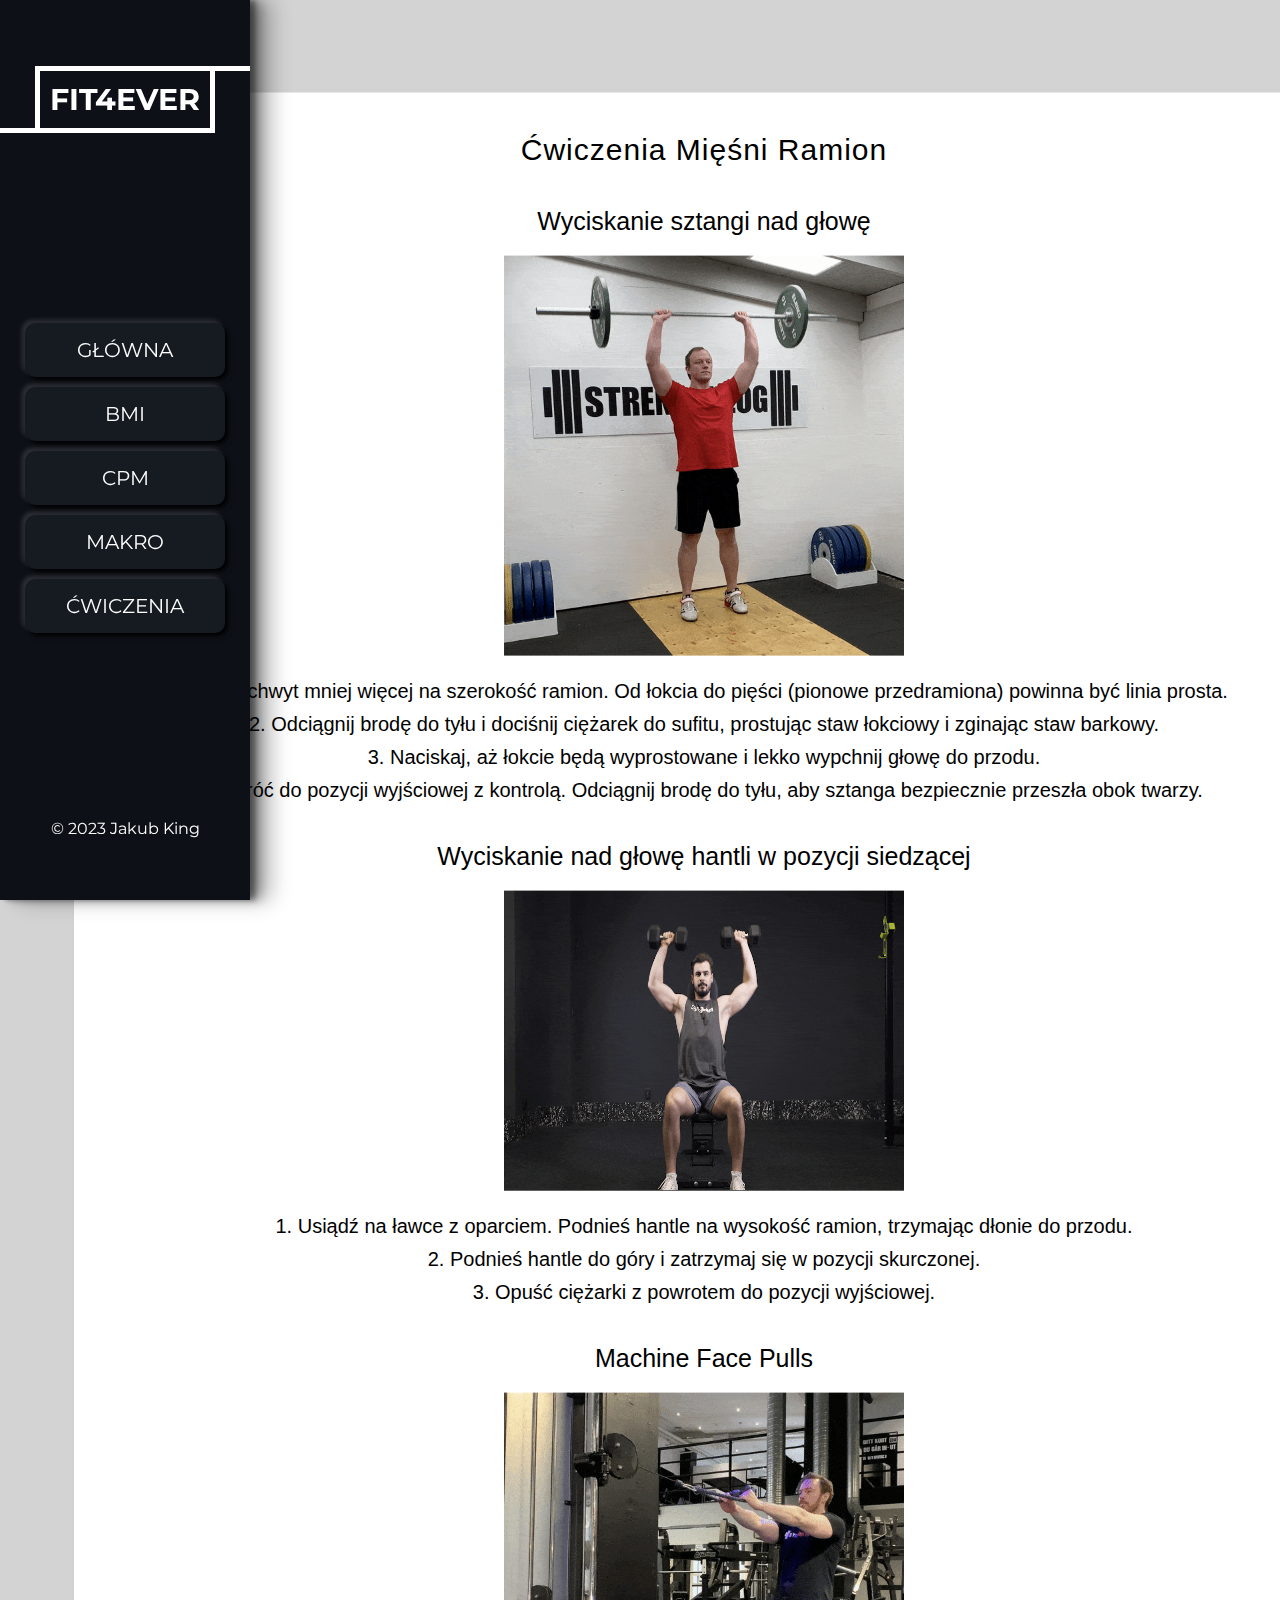
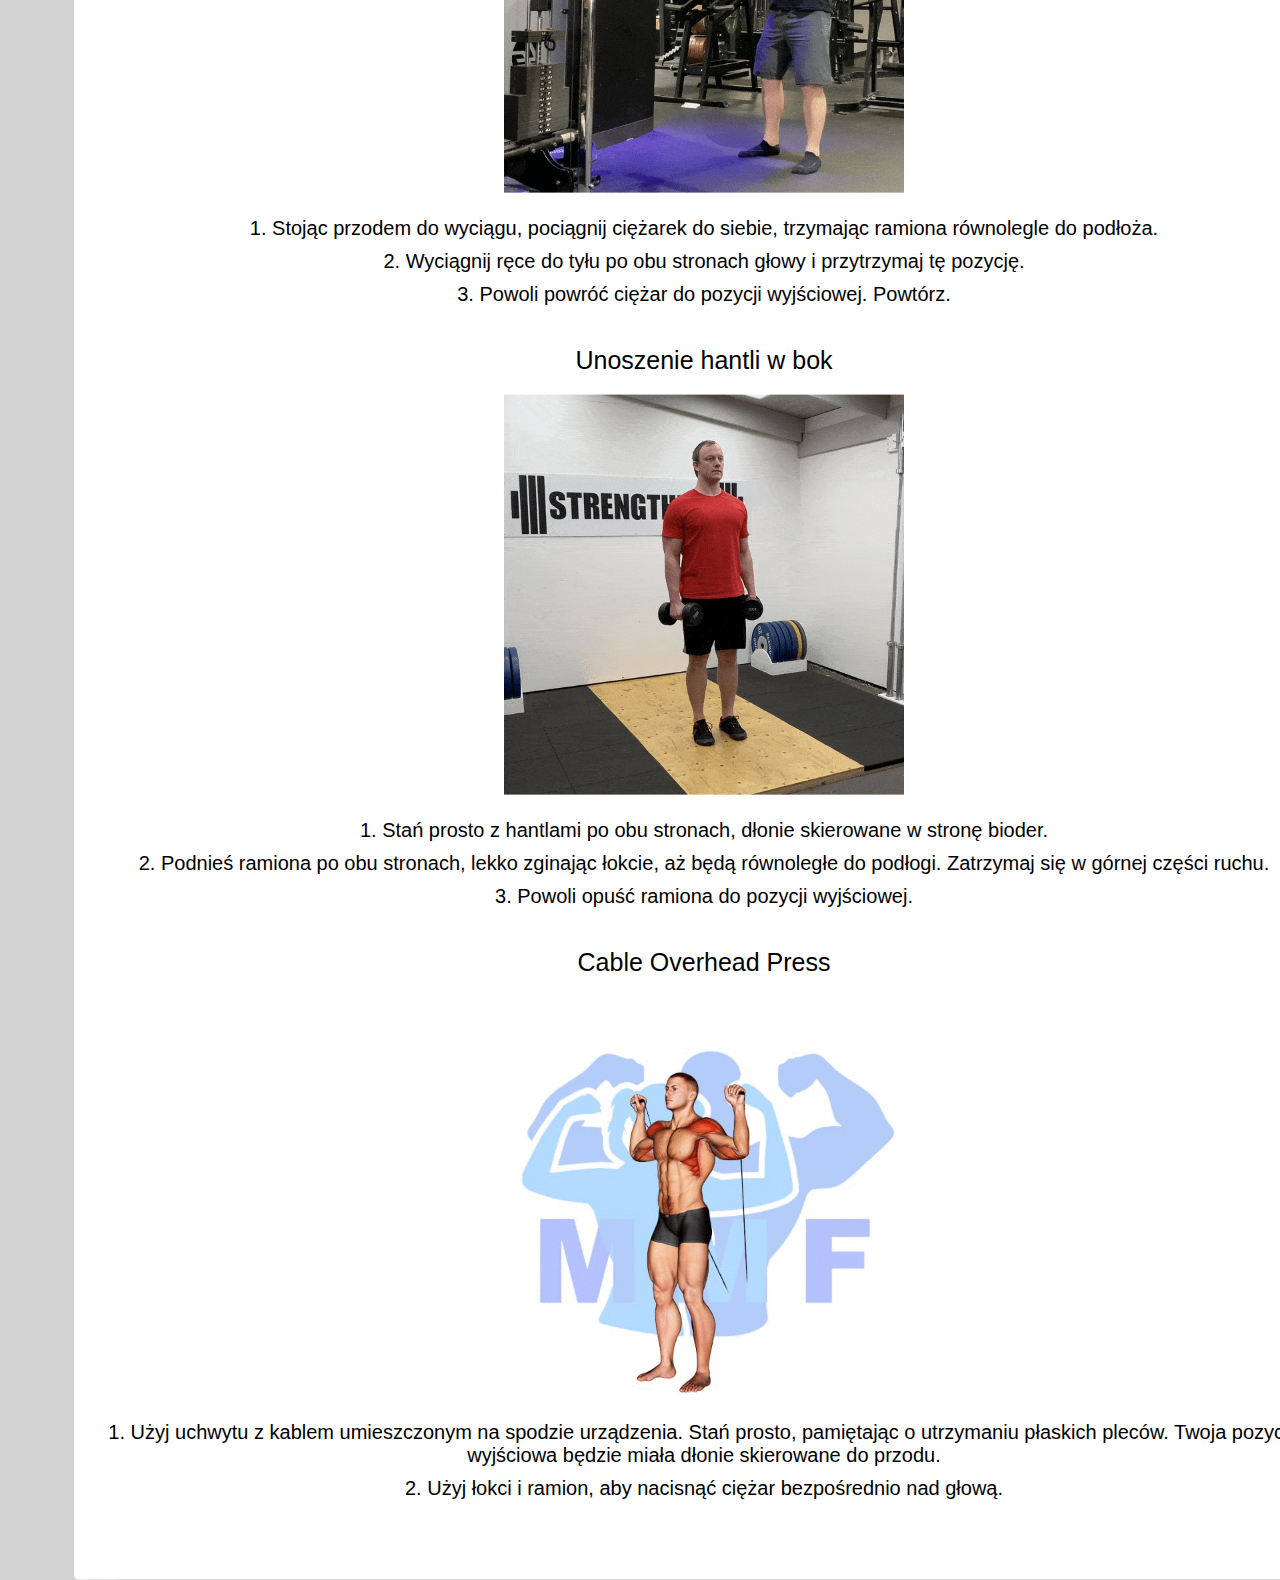
<file: Projekt Jakub King/Shoulders.html>
<!DOCTYPE html>
<html lang="en" dir="ltr">
  <head>
    <meta charset="utf-8">
    <title></title>
    <link rel="stylesheet" href="navigation.css">
    <link rel="stylesheet" href="traps.css">
  </head>
  <body>
    <nav class="navigation">
        <h1>
            Fit4Ever
            <div></div>
            <div></div>
        </h1>
        <ul>
          <li><a href="index.html">Główna</a></li>
          <li><a href="bmi.html">Bmi</a></li>
          <li><a href="Kalorie.html">CPM</a></li>
          <li><a href="makro.html">Makro</a></li>
          <li><a href="bodyMap.html">Ćwiczenia</a></li>
        </ul>
        <p>&copy; 2023 Jakub King</p>
    </nav>
    <div class="container">
        <div class="row">
            <span id="title"> Ćwiczenia Mięśni Ramion</span>
        </div>
      <div class="blok_c">
        <div class="row">
          <span class="nazwa">Wyciskanie sztangi nad głowę</span>
        </div>
        <div class="row">
          <div class="gif">
            <img src="foto/Shoulders.gif" alt="https://www.google.com/url?sa=i&url=https%3A%2F%2Fwww.strengthlog.com%2Foverhead-press%2F&psig=AOvVaw09t62HsDg4wfgyNSJO57_f&ust=1694361140135000&source=images&cd=vfe&opi=89978449&ved=0CBAQjRxqFwoTCMCf4KDxnYEDFQAAAAAdAAAAABAE" >
          </div>
        </div>
        <div>
          <span class="nazwa_c">1. Weź chwyt mniej więcej na szerokość ramion. Od łokcia do pięści (pionowe przedramiona) powinna być linia prosta.</span>
          <span class="nazwa_c">2. Odciągnij brodę do tyłu i dociśnij ciężarek do sufitu, prostując staw łokciowy i zginając staw barkowy.</span>
          <span class="nazwa_c">3. Naciskaj, aż łokcie będą wyprostowane i lekko wypchnij głowę do przodu.</span>
          <span class="nazwa_c">4. Wróć do pozycji wyjściowej z kontrolą. Odciągnij brodę do tyłu, aby sztanga bezpiecznie przeszła obok twarzy.</span>
          </div>
      </div>
      <div class="blok_c">
        <div class="row">
          <span class="nazwa">Wyciskanie nad głowę hantli w pozycji siedzącej</span>
        </div>
        <div class="row">
          <div class="gif1">
            <img src="foto/Shoulders1.gif" alt="https://www.google.com/url?sa=i&url=https%3A%2F%2Fgymbeam.pl%2Fblog%2F9-najlepszych-cwiczen-na-barki%2F&psig=AOvVaw0QO0PI04ihdx-qVi96HmOn&ust=1694361236913000&source=images&cd=vfe&opi=89978449&ved=0CBAQjRxqFwoTCKCww87xnYEDFQAAAAAdAAAAABAE" >
          </div>
        </div>
        <div>
          <span class="nazwa_c">1. Usiądź na ławce z oparciem. Podnieś hantle na wysokość ramion, trzymając dłonie do przodu.</span>
          <span class="nazwa_c">2. Podnieś hantle do góry i zatrzymaj się w pozycji skurczonej.</span>
          <span class="nazwa_c">3. Opuść ciężarki z powrotem do pozycji wyjściowej.</span>
        </div>
      </div>
      <div class="blok_c">
        <div class="row">
          <span class="nazwa">Machine Face Pulls</span>
        </div>
        <div class="row">
          <div class="gif">
            <img src="foto/Shoulders2.gif" alt="https://www.google.com/url?sa=i&url=https%3A%2F%2Fwww.strengthlog.com%2Fface-pull%2F&psig=AOvVaw3pUQVGFJ2uqYgWf0v02_f1&ust=1694361309896000&source=images&cd=vfe&opi=89978449&ved=0CBAQjRxqFwoTCLjAz_HxnYEDFQAAAAAdAAAAABAJ">
          </div>
        </div>
        <div>
          <span class="nazwa_c">1. Stojąc przodem do wyciągu, pociągnij ciężarek do siebie, trzymając ramiona równolegle do podłoża.</span>
          <span class="nazwa_c">2. Wyciągnij ręce do tyłu po obu stronach głowy i przytrzymaj tę pozycję.</span>
          <span class="nazwa_c">3. Powoli powróć ciężar do pozycji wyjściowej. Powtórz.</span>
        </div>
      </div>
      <div class="blok_c">
        <div class="row">
          <span class="nazwa">Unoszenie hantli w bok</span>
        </div>
        <div class="row">
          <div class="gif">
            <img src="foto/Shoulders3.gif" alt="https://www.strengthlog.com/dumbbell-lateral-raise/" >
          </div>
        </div>
        <div>
          <span class="nazwa_c">1. Stań prosto z hantlami po obu stronach, dłonie skierowane w stronę bioder.</span>
          <span class="nazwa_c">2. Podnieś ramiona po obu stronach, lekko zginając łokcie, aż będą równoległe do podłogi. Zatrzymaj się w górnej części ruchu.</span>
          <span class="nazwa_c">3. Powoli opuść ramiona do pozycji wyjściowej.</span>
        </div>
      </div>
      <div class="blok_c">
        <div class="row">
          <span class="nazwa">Cable Overhead Press</span>
        </div>
        <div class="row">
          <div class="gif">
            <img src="foto/Shoulders4.gif" alt="https://www.google.com/url?sa=i&url=https%3A%2F%2Fmusclemagfitness.com%2Fcable-shoulder-press&psig=AOvVaw0sT93wlSt62YQ992KttUR9&ust=1694361595217000&source=images&cd=vfe&opi=89978449&ved=0CBAQjRxqFwoTCNC61_nynYEDFQAAAAAdAAAAABAd" >
          </div>
        </div>
        <div>
          <span class="nazwa_c">1. Użyj uchwytu z kablem umieszczonym na spodzie urządzenia. Stań prosto, pamiętając o utrzymaniu płaskich pleców. Twoja pozycja wyjściowa będzie miała dłonie skierowane do przodu.</span>
          <span class="nazwa_c">2. Użyj łokci i ramion, aby nacisnąć ciężar bezpośrednio nad głową.</span>
        </div>
      </div>
    </div>
    <!-- partial -->
  </body>
</html>
</file>
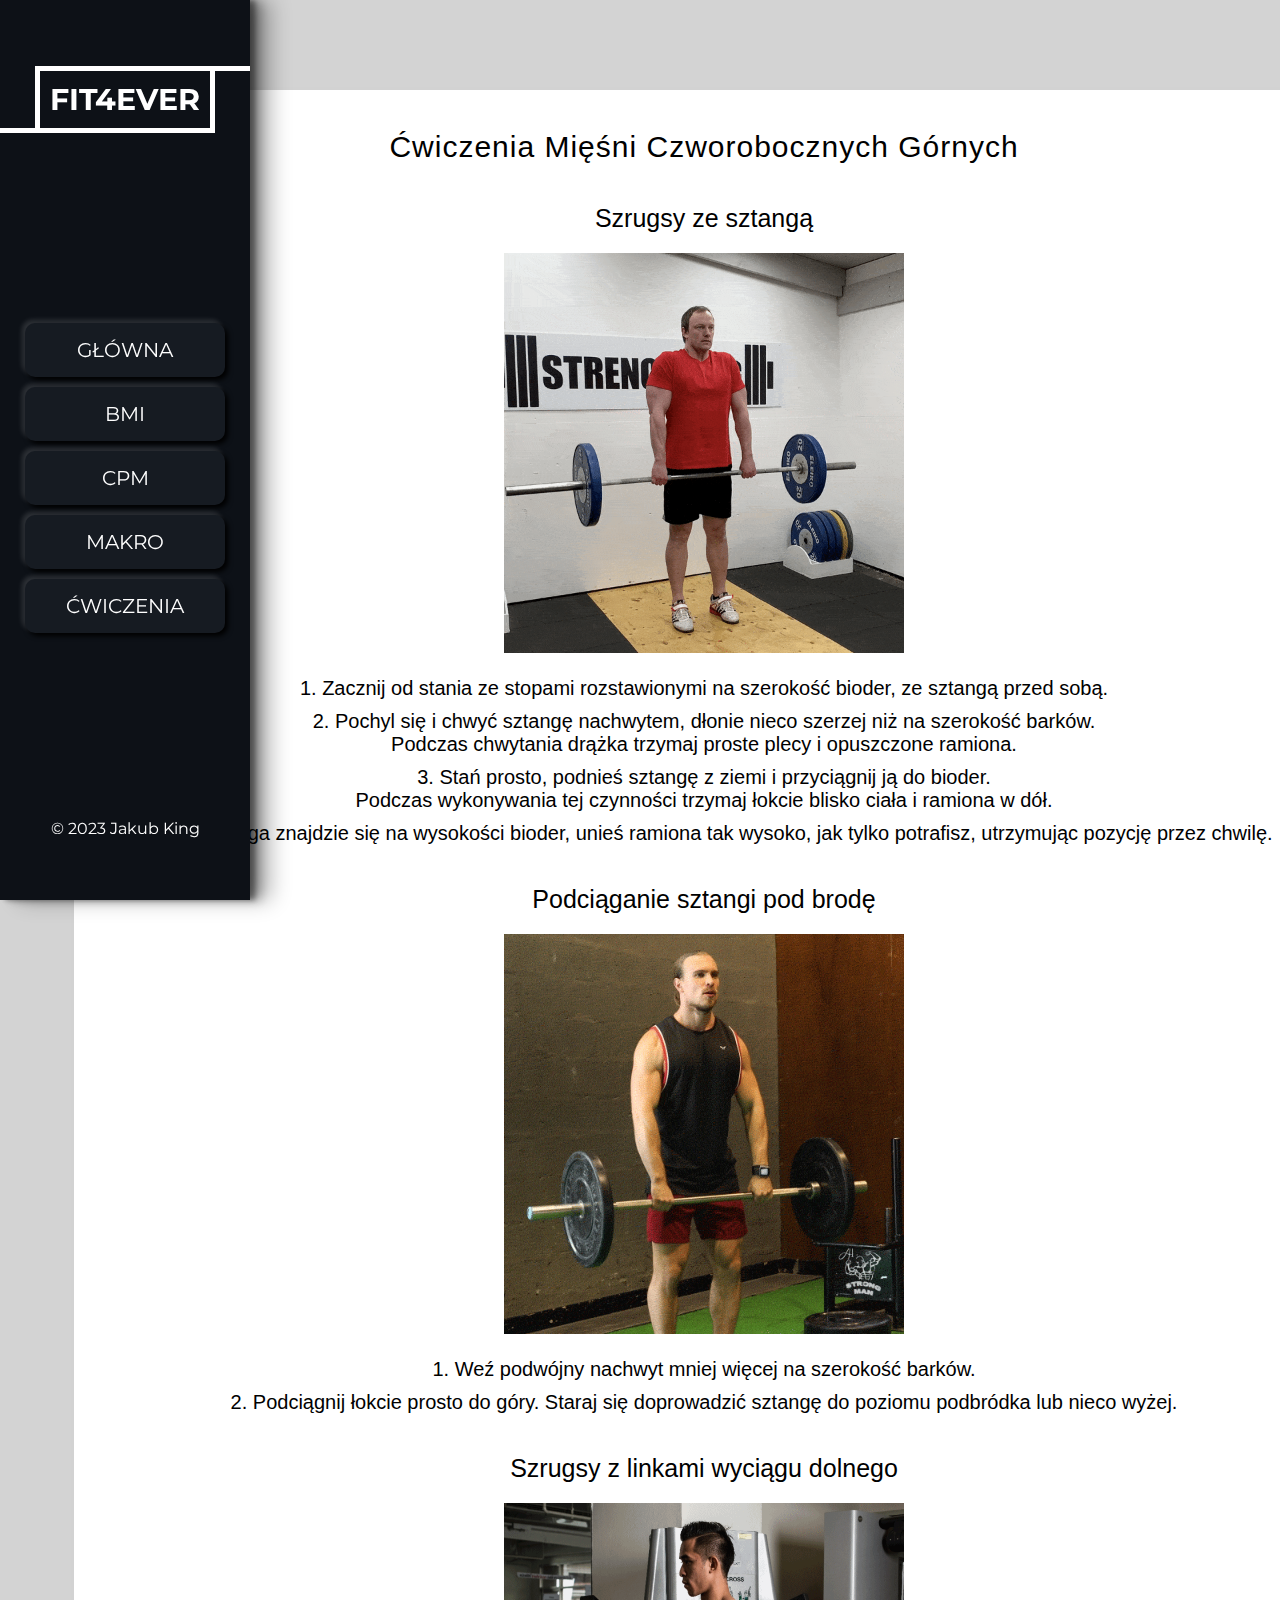
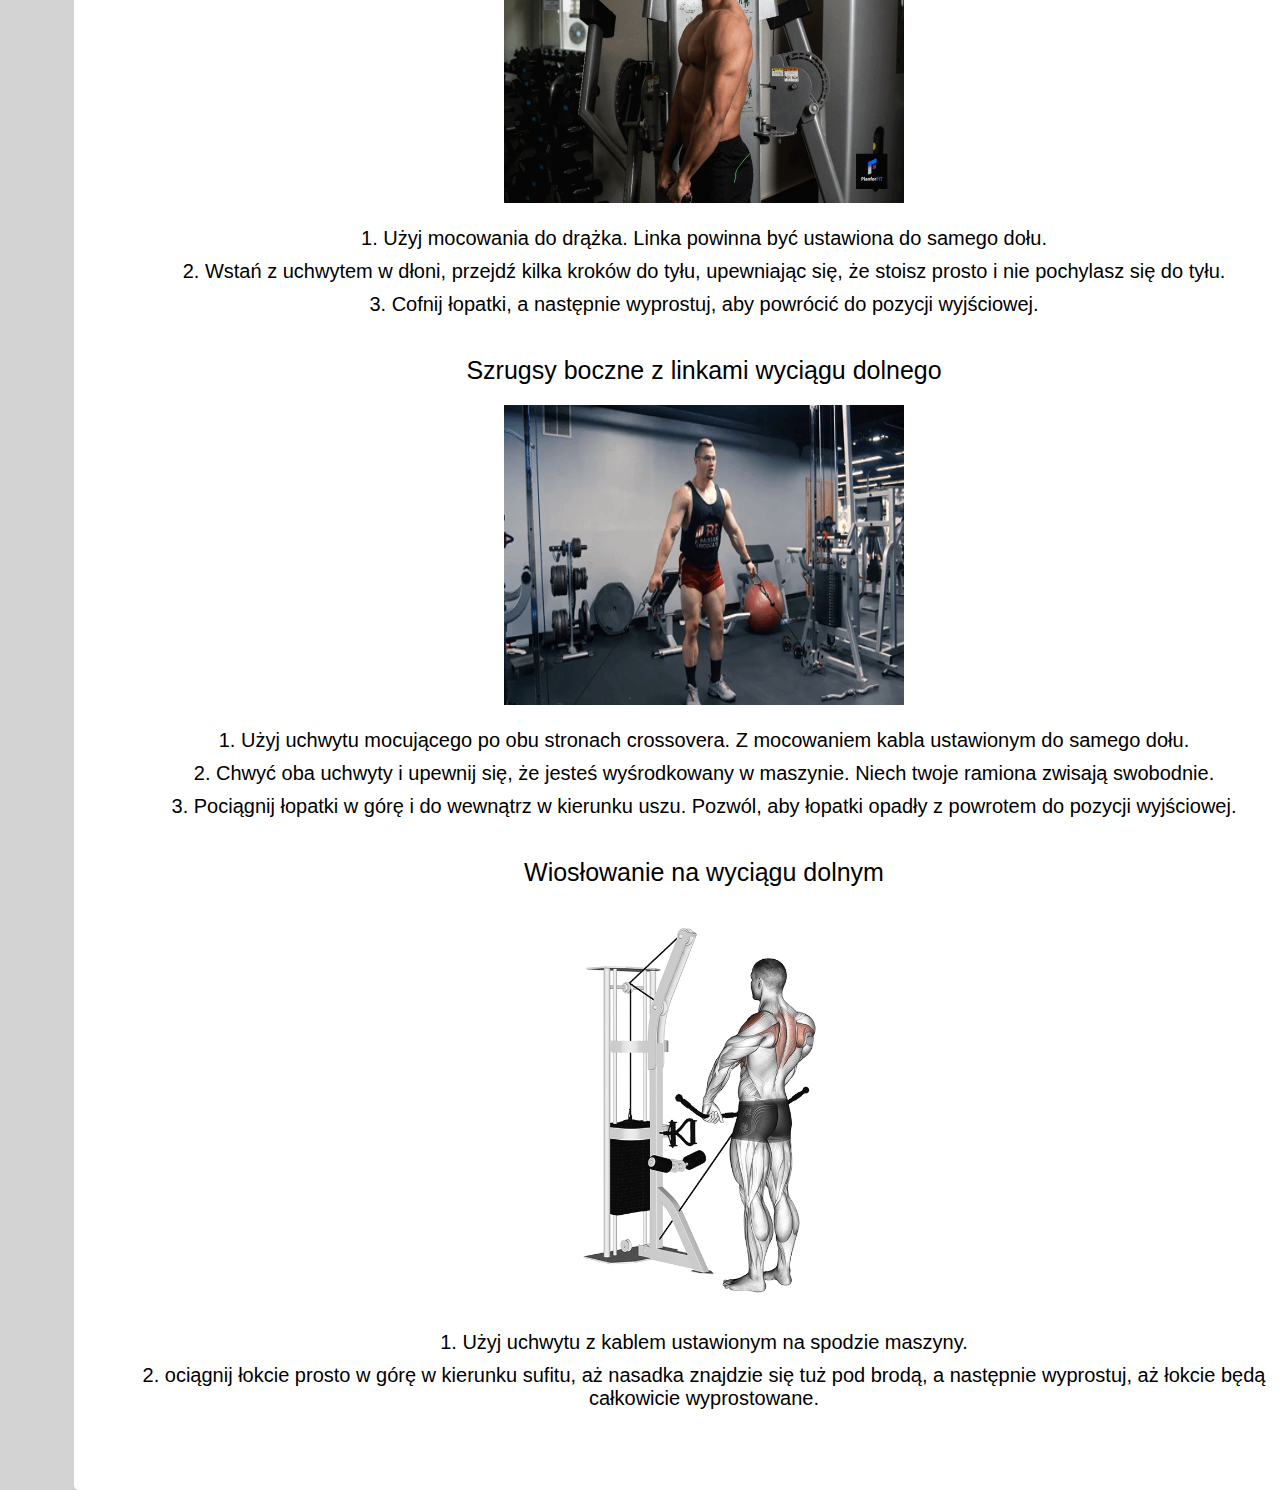
<file: Projekt Jakub King/Traps.html>
<!DOCTYPE html>
<html lang="en" dir="ltr">
  <head>
    <meta charset="utf-8">
    <title></title>
    <link rel="stylesheet" href="navigation.css">
    <link rel="stylesheet" href="traps.css">
  </head>
  <body>
    <nav class="navigation">
        <h1>
            Fit4Ever
            <div></div>
            <div></div>
        </h1>
        <ul>
          <li><a href="index.html">Główna</a></li>
          <li><a href="bmi.html">Bmi</a></li>
          <li><a href="Kalorie.html">CPM</a></li>
          <li><a href="makro.html">Makro</a></li>
          <li><a href="bodyMap.html">Ćwiczenia</a></li>
        </ul>
        <p>&copy; 2023 Jakub King</p>
    </nav>
    <div class="container">
        <div class="row">
            <span id="title"> Ćwiczenia Mięśni Czworobocznych Górnych</span>
        </div>
      <div class="blok_c">
        <div class="row">
          <span class="nazwa">Szrugsy ze sztangą</span>
        </div>
        <div class="row">
          <div class="gif">
            <img src="foto/traps1.gif" alt="" >
          </div>
        </div>
        <div>
          <span class="nazwa_c">1. Zacznij od stania ze stopami rozstawionymi na szerokość bioder, ze sztangą przed sobą.</span>
          <span class="nazwa_c">2. Pochyl się i chwyć sztangę nachwytem, ​​dłonie nieco szerzej niż na szerokość barków. <br>Podczas chwytania drążka trzymaj proste plecy i opuszczone ramiona.</span>
          <span class="nazwa_c">3. Stań prosto, podnieś sztangę z ziemi i przyciągnij ją do bioder.<br> Podczas wykonywania tej czynności trzymaj łokcie blisko ciała i ramiona w dół.</span>
          <span class="nazwa_c">4. Gdy sztanga znajdzie się na wysokości bioder, unieś ramiona tak wysoko, jak tylko potrafisz, utrzymując pozycję przez chwilę.</span>
        </div>
      </div>
      <div class="blok_c">
        <div class="row">
          <span class="nazwa">Podciąganie sztangi pod brodę</span>
        </div>
        <div class="row">
          <div class="gif">
            <img src="foto/traps2.gif" alt="" >
          </div>
        </div>
        <div>
          <span class="nazwa_c">1. Weź podwójny nachwyt mniej więcej na szerokość barków.</span>
          <span class="nazwa_c">2. Podciągnij łokcie prosto do góry. Staraj się doprowadzić sztangę do poziomu podbródka lub nieco wyżej.</span>
        </div>
      </div>
      <div class="blok_c">
        <div class="row">
          <span class="nazwa">Szrugsy z linkami wyciągu dolnego</span>
        </div>
        <div class="row">
          <div class="gif1">
            <img src="foto/traps3.gif" alt="" >
          </div>
        </div>
        <div>
          <span class="nazwa_c">1. Użyj mocowania do drążka. Linka powinna być ustawiona do samego dołu.</span>
          <span class="nazwa_c">2. Wstań z uchwytem w dłoni, przejdź kilka kroków do tyłu, upewniając się, że stoisz prosto i nie pochylasz się do tyłu.</span>
          <span class="nazwa_c">3. Cofnij łopatki, a następnie wyprostuj, aby powrócić do pozycji wyjściowej.</span>
        </div>
      </div>
      <div class="blok_c">
        <div class="row">
          <span class="nazwa">Szrugsy boczne z linkami wyciągu dolnego </span>
        </div>
        <div class="row">
          <div class="gif1">
            <img src="foto/traps4.gif" alt="" >
          </div>
        </div>
        <div>
          <span class="nazwa_c">1. Użyj uchwytu mocującego po obu stronach crossovera. Z mocowaniem kabla ustawionym do samego dołu.</span>
          <span class="nazwa_c">2. Chwyć oba uchwyty i upewnij się, że jesteś wyśrodkowany w maszynie. Niech twoje ramiona zwisają swobodnie.</span>
          <span class="nazwa_c">3. Pociągnij łopatki w górę i do wewnątrz w kierunku uszu. Pozwól, aby łopatki opadły z powrotem do pozycji wyjściowej.</span>
        </div>
      </div>
      <div class="blok_c">
        <div class="row">
          <span class="nazwa">Wiosłowanie na wyciągu dolnym</span>
        </div>
        <div class="row">
          <div class="gif">
            <img src="foto/traps5.gif" alt="" >
          </div>
        </div>
        <div>
          <span class="nazwa_c">1. Użyj uchwytu z kablem ustawionym na spodzie maszyny.</span>
          <span class="nazwa_c">2. ociągnij łokcie prosto w górę w kierunku sufitu, aż nasadka znajdzie się tuż pod brodą, a następnie wyprostuj, aż łokcie będą całkowicie wyprostowane.</span>
        </div>
      </div>
    </div>
    <!-- partial -->
  </body>
</html>
</file>
<file: Projekt Jakub King/navigation.css>
@import url("https://fonts.googleapis.com/css2?family=Montserrat:ital,wght@0,100;0,200;0,300;0,400;0,500;0,600;0,700;0,800;0,900;1,100;1,200;1,300;1,400;1,500;1,600;1,700;1,800;1,900&display=swap");
html {
    scroll-behavior: smooth;
}
body {
    margin: 0;
    padding: 0;
    box-sizing: border-box;
    --width: calc(100vw - 250px);
    font-family: "Montserrat", "Gill Sans", "Gill Sans MT", Calibri,
        "Trebuchet MS", sans-serif;
    color: white;
}
a {
    color: white;
}
.navigation {
    position: fixed;
    top: 0;
    left: 0;
    width: 250px;
    height: 100vh;
    display: flex;
    justify-content: center;
    align-items: center;
    background: #0d1117;
    flex-direction: column;
    overflow: hidden;
    box-shadow: 5px 0 5px #00000063, 10px 0 10px #0000004d,
        20px 0 20px #0000004d;
    z-index: 999;
    transition: .5s ease-in-out;
}

.navigation.active {
    width: 250px;
}

.navigation h1 {
    position: relative;
    font-size: 30px;
    text-transform: uppercase;
    padding: 15px;
    cursor: pointer;
}

.navigation h1::before,
.navigation h1::after {
    content: '';
    position: absolute;
    top: 0;
    left: 0;
    background: #fff;
    width: 5px;
    height: 62px;
}

.navigation h1::after {
    top: inherit;
    left: inherit;
    right: 0;
    bottom: 0;
}

.navigation h1 div {
    position: absolute;
    top: 0;
    left: 0;
    width: 200%;
    height: 5px;
    background: #fff;
}

.navigation h1 div:nth-child(2) {
    top: inherit;
    left: inherit;
    bottom: 0;
    right: 0;
}

.navigation ul {
    width: 90%;
    height: 70%;
    display: flex;
    justify-content: center;
    align-items: center;
    flex-direction: column;
    margin: 0;
    padding: 10px;
}

.navigation ul li {
    position: relative;
    list-style: none;
    width: 200px;
    margin: 5px 0;
}

.navigation ul li a {
    position: relative;
    overflow: hidden;
    z-index: 1;
    display: block;
    padding: 15px 30px;
    background: #161b22;
    text-align: center;
    font-size: 20px;
    text-transform: uppercase;
    text-decoration: none;
    border-radius: 10px;
    box-shadow: 3px 3px 5px black, -3px -3px 5px #ffffff25;
}

.navigation ul li a::before,
.navigation ul li a::after {
    content: '';
    position: absolute;
    top: 0;
    left: -100%;
    width: 100%;
    height: 50%;
    background: #29374b;
    z-index: -1;
    transition: 0.5s ease-in-out;
}

.navigation ul li a::after {
    top: inherit;
    bottom: 0;
    left: inherit;
    right: -100%;
}

.navigation ul li a:hover::before,
.navigation ul li a.active::before {
    left: 0;
}

.navigation ul li a:hover::after,
.navigation ul li a.active::after {
    right: 0;
}
</file>
<file: Projekt Jakub King/traps.css>
body{
    height: 1800px;
    background: lightgray;
    /* background: linear-gradient(
        135deg,
        #61d954,
        #2ebf75 */
    );
}
.container {
        background-color: #ffffff;
        padding: 40px 30px;
        width: 1200px;
        min-width: 400px;
        position: absolute;
        transform: translate(-50%,3%);
        left: 55%;
        border-radius: 5px;
        font-family: 'Poppins',sans-serif;
        box-shadow: 25px 25px 30px rgba(0,0,0,0.15);
}
.row{
    display: flex;
    align-items: center;
    justify-content: center;
}

#title {
  font-weight: 500;
  text-align: center;
  width: 800px;
  font-size: 30px;
  letter-spacing: 1px;
  color: black;
  margin-bottom: 40px;
}

.gif img {
  width: 400px;
  height: 400px;
  margin-bottom: 20px;
}
.gif1 img {
  width: 400px;
  height: 300px;
  margin-bottom: 20px;
}
.nazwa {
  color: black;
  width: 100%;
  text-align: center;
  font-size: 25px;
  margin-bottom: 20px;
  font-weight: 500;
}
.nazwa_c {
  display: inline-block;
  color: black;
  width: 100%;
  text-align: center;
  font-size: 20px;
  margin-bottom: 10px;
  font-weight: 500;
}
.blok_c {
  margin-bottom: 30px;
}
</file>
<file: Projekt Jakub King/bmi.css>
body{
    height: 100vh;
    background: lightgray;
    /* background: linear-gradient(
        135deg,
        #61d954,
        #2ebf75 
    );*/
}
.container {
        background-color: #ffffff;
        padding: 40px 30px;
        width: 1000px;
        min-width: 400px;
        position: absolute;
        transform: translate(-50%,-50%);
        top: 50%;
        left: 55%;
        border-radius: 5px;
        font-family: 'Poppins',sans-serif;
        box-shadow: 25px 25px 30px rgba(0,0,0,0.15);
}
.row{
    display: flex;
    align-items: center;
    justify-content: center;
    margin-bottom: 40px;
}
.row1{
    display: flex;
    align-items: center;
    justify-content: center;
    margin-bottom: 10px;
}
.row span{
    font-weight: 500;
}
input[type="range"]{
    margin-left: 50px;
    width: 700px;
    height: 3.5px;
    -webkit-appearance: none;
    appearance: none;
    background-color: #dcdcdc;
    border-radius: 3px;
    outline: none;
}
input[type="range"]::-webkit-slider-thumb{
    -webkit-appearance: none;
    appearance: none;
    height: 15px;
    width: 15px;
    background-color: #1c1c1c;
    border-radius: 50%;
    cursor: pointer;
}
#result{
    font-size: 30px;
    font-weight: 700;
    letter-spacing: 1px;
    text-align: center;
    color: #0be881;
}
#category{
    font-size: 18px;
    text-align: center;
    letter-spacing: 1px;
    color: black;
}
#weight-val {
    margin-left: 20px;
    width: 100px;
    font-size: 18px;
    letter-spacing: 1px;
    color: black;
}
#height-val {
    margin-left: 20px;
    width: 100px;
    font-size: 18px;
    letter-spacing: 1px;
    color: black;
}
#lat-val {
  margin-left: 20px;
  width: 100px;
  font-size: 18px;
  letter-spacing: 1px;
  color: black;
}
#plec {
  margin-left: 20px;
  width: 50px;
  font-size: 18px;
  letter-spacing: 1px;
  color: black;
}
#title {
  text-align: center;
  width: 300px;
  font-size: 30px;
  letter-spacing: 1px;
  color: black;
  font-weight: bold;
}
.select-plec {
  -webkit-appearance: button;
   -moz-appearance: button;
   -webkit-user-select: none;
   -moz-user-select: none;
   -webkit-padding-end: 20px;
   -moz-padding-end: 20px;
   -webkit-padding-start: 2px;
   -moz-padding-start: 2px;
   background-position: center right;
   background-repeat: no-repeat;
   border: 1px solid #AAA;
   border-radius: 2px;
   box-shadow: 0px 1px 3px rgba(0, 0, 0, 0.1);
   color: #555;
   font-size: inherit;
   margin: 0;
   overflow: hidden;
   padding-top: 2px;
   padding-bottom: 2px;
   text-overflow: ellipsis;
   white-space: nowrap;
}
.box-text{
    display: flex;
    align-items: center;
    justify-content: center;
    width: 600px;
    height: 50px;
    color: black;
    font-size: 20px;
    font-weight: 600;
}
.box-talia {
    display: flex;
    align-items: center;
    justify-content: center;
    width: 300px;
    height: 30px;
    color: black;
    font-size: 16px;
  }
  .box-biodra{
    display: flex;
    align-items: center;
    justify-content: center;
    width: 300px;
    height: 30px;
    color: black;
    font-size: 16px;
  }
  input[type="number" i] {
    padding: 10px;
    font-size: 15px;
    text-align: center;
    border: solid 1px black;
    }
.box-kalorie1 {
    display: flex;
    align-items: center;
    justify-content: center;
    width: 300px;
    height: 40px;
    color: black;
    font-size: 16px;
  }
  .box-posilki1{
    display: flex;
    align-items: center;
    justify-content: center;
    width: 300px;
    height: 40;
    color: black;
    font-size: 16px;
  }
  #result1{
    font-size: 20px;
    font-weight: 600;
    letter-spacing: 1px;
    text-align: center;
    color: #0be881;
    }
  #category1{
        font-size: 18px;
        font-weight: 600;
        text-align: center;
        letter-spacing: 1px;
        color: #1c1c1c;
    }
</file>
<file: Projekt Jakub King/bodymap.css>
body{
    height: 100vh;
    background: lightgray;
    /* background: linear-gradient(
        135deg,
        #61d954,
        #2ebf75 
    );*/
}
.container {
        background-color: #ffffff;
        padding: 40px 30px;
        width: 1200px;
        min-width: 400px;
        position: absolute;
        transform: translate(-50%,-50%);
        top: 50%;
        left: 55%;
        border-radius: 5px;
        font-family: 'Poppins',sans-serif;
        box-shadow: 25px 25px 30px rgba(0,0,0,0.15);
}
.row{
    display: flex;
    align-items: center;
    justify-content: center;
    margin-bottom: 40px;
}
.row span{
    font-weight: 500;
}
#title {
  text-align: center;
  width: 700px;
  font-size: 30px;
  letter-spacing: 1px;
  color: black;
  font-weight: bold;
}
.p1{
  position: static;
}
.p2 {
    width: 114px;
    height: 27px;
    position: absolute;
    left: 775px;
    top: 222px;
    filter: grayscale(100%);
    z-index: 2;
}
.p3 {
    width: 68px;
    height: 79px;
    position: absolute;
    left: 798px;
    top: 247px;
    filter: grayscale(100%);
    z-index: 2;
}
.p4 {
    width: 204px;
    height: 45px;
    position: absolute;
    left: 730px;
    top: 236px;
    filter: grayscale(100%);
    z-index: 1;
}
.p5 {
    width: 62px;
    height: 105px;
    position: absolute;
    left: 801px;
    top: 315px;
    filter: grayscale(100%);
    z-index: 2;
}
.p6 {
    width: 149px;
    height: 174px;
    position: absolute;
    left: 758px;
    top: 246px;
    filter: grayscale(100%);
    z-index: 1;
}
.p7 {
    width: 257px;
    height: 76px;
    position: absolute;
    left: 704px;
    top: 274px;
    filter: grayscale(100%);
    z-index: 0;
}
.p8 {
    width: 349px;
    height: 95px;
    position: absolute;
    left: 658px;
    top: 332px;
    filter: grayscale(100%);
    z-index: 0;
}
.p9 {
    width: 110px;
    height: 76px;
    position: absolute;
    left: 778px;
    top: 404px;
    filter: grayscale(100%);
    z-index: 2;
}
.p10 {
    width: 147px;
    height: 196px;
    position: absolute;
    left: 759px;
    top: 410px;
    filter: grayscale(100%);
    z-index: 1;
}
.p11 {
    width: 163px;
    height: 73px;
    position: absolute;
    left: 751px;
    top: 624px;
    filter: grayscale(100%);
    z-index: 1;
}
.p2:hover , .p3:hover , .p4:hover , .p5:hover , .p6:hover , .p7:hover , .p8:hover , .p9:hover , .p10:hover , .p11:hover {
    filter: grayscale(0%);
}
.l1 {
    width: 109px;
    height: 23px;
    position: absolute;
    left: 381px;
    top: 215px;
    filter: grayscale(100%);
    z-index: 2;
}
.l2 {
    width: 210px;
    height: 52px;
    position: absolute;
    left: 331px;
    top: 236px;
    filter: grayscale(100%);
    z-index: 1;
}
.l3 {
    width: 163px;
    height: 69px;
    position: absolute;
    left: 354px;
    top: 239px;
    filter: grayscale(100%);
    z-index: 1;
}
.l4 {
    width: 251px;
    height: 69px;
    position: absolute;
    left: 310px;
    top: 284px;
    filter: grayscale(100%);
    z-index: 0;
}
.l5 {
    width: 349px;
    height: 93px;
    position: absolute;
    left: 261px;
    top: 328px;
    filter: grayscale(100%);
    z-index: 0;
}
.l6 {
    width: 144px;
    height: 121px;
    position: absolute;
    left: 363px;
    top: 289px;
    filter: grayscale(100%);
    z-index: 1;
}
.l7 {
    width: 66px;
    height: 145px;
    position: absolute;
    left: 403px;
    top: 303px;
    filter: grayscale(100%);
    z-index: 2;
}
.l8 {
    width: 147px;
    height: 192px;
    position: absolute;
    left: 362px;
    top: 411px;
    filter: grayscale(100%);
    z-index: 1;
}
.l9 {
    width: 157px;
    height: 95px;
    position: absolute;
    left: 357px;
    top: 613px;
    filter: grayscale(100%);
    z-index: 1;
}
.l1:hover , .l2:hover , .l3:hover , .l4:hover , .l5:hover , .l6:hover , .l7:hover , .l8:hover , .l9:hover {
    filter: grayscale(0%);
}
</file>
<file: Projekt Jakub King/Kalorie.css>
body{
    height: 100vh;
    background: lightgray;
    /* background: linear-gradient(
        135deg,
        #61d954,
        #2ebf75 */
    );
}
.container {
        background-color: #ffffff;
        padding: 40px 30px;
        width: 1000px;
        min-width: 400px;
        position: absolute;
        transform: translate(-50%,-50%);
        top: 50%;
        left: 55%;
        border-radius: 5px;
        font-family: 'Poppins',sans-serif;
        box-shadow: 25px 25px 30px rgba(0,0,0,0.15);
}
.row{
    display: flex;
    align-items: center;
    justify-content: center;
    margin-bottom: 40px;
}
.row span{
    font-weight: 500;
}
input[type="range"]{
    margin-left: 50px;
    width: 700px;
    height: 3.5px;
    -webkit-appearance: none;
    appearance: none;
    background-color: #dcdcdc;
    border-radius: 3px;
    outline: none;
}
input[type="range"]::-webkit-slider-thumb{
    -webkit-appearance: none;
    appearance: none;
    height: 15px;
    width: 15px;
    background-color: #1c1c1c;
    border-radius: 50%;
    cursor: pointer;
}
#result{
    font-size: 30px;
    font-weight: 700;
    letter-spacing: 1px;
    text-align: center;
    color: #0be881;
}
#category{
    font-size: 18px;
    text-align: center;
    letter-spacing: 1px;
    color: black;
}
#weight-val {
    margin-left: 20px;
    width: 100px;
    font-size: 18px;
    letter-spacing: 1px;
    color: black;
}
#height-val {
    margin-left: 20px;
    width: 100px;
    font-size: 18px;
    letter-spacing: 1px;
    color: black;
}
#lat-val {
  margin-left: 20px;
  width: 100px;
  font-size: 18px;
  letter-spacing: 1px;
  color: black;
}
#plec {
  width: 55px;
  font-size: 18px;
  letter-spacing: 1px;
  color: black;
}
#title {
  text-align: center;
  width: 1000px;
  font-size: 30px;
  letter-spacing: 1px;
  color: black;
  font-weight: bold;
}
#activ {
  width: 350px;
  font-size: 18px;
  letter-spacing: 1px;
  color: black;
}
#plan {
  width: 55px;
  font-size: 18px;
  letter-spacing: 1px;
  color: black;
}
.select-plec ,.select-activ1 ,.select-plan .select-activ2 , {
  -webkit-appearance: button;
   -moz-appearance: button;
   -webkit-user-select: none;
   -moz-user-select: none;
   -webkit-padding-end: 20px;
   -moz-padding-end: 20px;
   -webkit-padding-start: 2px;
   -moz-padding-start: 2px;
   background-position: center right;
   background-repeat: no-repeat;
   border: 1px solid #AAA;
   border-radius: 2px;
   box-shadow: 0px 1px 3px rgba(0, 0, 0, 0.1);
   color: #555;
   font-size: inherit;
   margin: 0;
   overflow: hidden;
   padding-top: 2px;
   padding-bottom: 2px;
   text-overflow: ellipsis;
   white-space: nowrap;
   font-size: 18px;
}
select {
  font-size: 16px;
}
.opis {
  font-size: 16px;
  letter-spacing: 1px;
  color: black;
}
button {
  font-size: 16px
}
</file>
